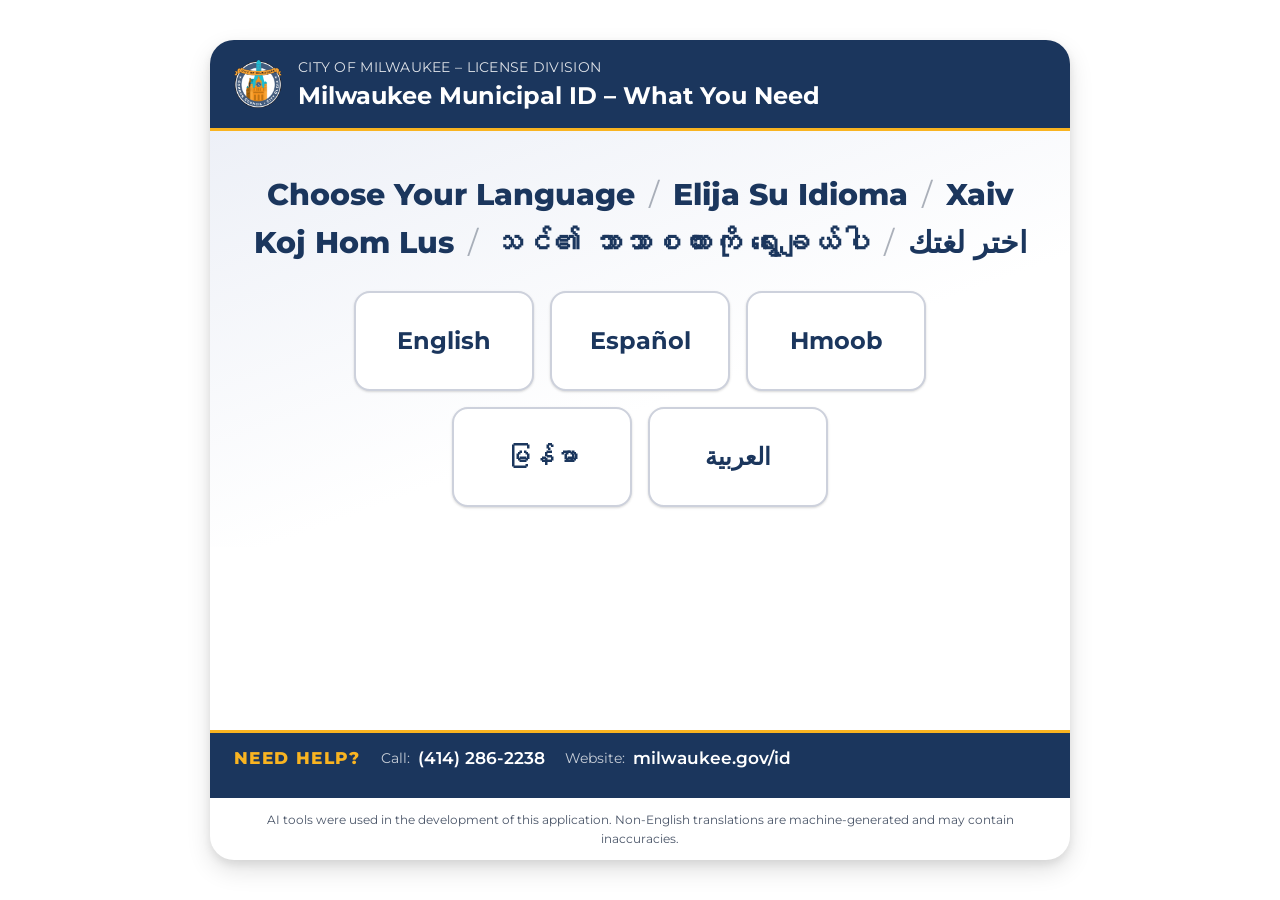
<file: index.html>
<!--
  Milwaukee Municipal ID Walkthrough Wizard – index.html
  -------------------------------------------------------
  Main HTML structure for the step-by-step informational wizard that helps
  City of Milwaukee residents understand what they need to obtain, replace,
  or renew a Municipal Identification (ID) Card.

  Steps:
    New ID / Lost-Stolen-Damaged / Expired (7 or 8 steps):
      language → scenario → eligibility → identity_a → [identity_b] → residency → visit → summary
    Address Change (6 steps):
      language → scenario → confirm_id → residency → visit → summary
    Address Change (no old ID – redirected): same as New ID path above.

  This file collects ZERO user data. There are no form submissions, no cookies,
  no analytics, and no external API calls. All interaction state lives in browser
  memory only and is discarded when the tab is closed.

  Depends on: styles.css (presentation), wizard.js (logic), translations.json (i18n)
  Served via: launch.sh (local dev) or any static web server
-->
<!DOCTYPE html>
<html lang="en">
<head>
  <meta charset="UTF-8">
  <meta name="viewport" content="width=device-width, initial-scale=1.0">
  <title>Milwaukee Municipal ID – What You Need</title>
  <meta name="description" content="Step-by-step guide to obtaining, replacing, or renewing a City of Milwaukee Municipal Identification Card.">
  <link rel="stylesheet" href="styles.css">
</head>
<body>

<div id="wizard-container" class="wizard-container">

  <!-- Shared icon definitions -->
  <svg xmlns="http://www.w3.org/2000/svg" class="sr-only" aria-hidden="true">
    <symbol id="icon-warning" viewBox="0 0 24 24" fill="none">
      <path d="M12 2L1 21h22L12 2z" stroke="#F9B421" stroke-width="2" stroke-linejoin="round" fill="#FEF7E0"/>
      <line x1="12" y1="9" x2="12" y2="15" stroke="#F9B421" stroke-width="2" stroke-linecap="round"/>
      <circle cx="12" cy="18" r="0.5" fill="#F9B421" stroke="#F9B421" stroke-width="1"/>
    </symbol>
    <symbol id="icon-info" viewBox="0 0 24 24" fill="none">
      <circle cx="12" cy="12" r="9" stroke="currentColor" stroke-width="2"/>
      <line x1="12" y1="11" x2="12" y2="17" stroke="currentColor" stroke-width="2" stroke-linecap="round"/>
      <circle cx="12" cy="8" r="0.5" fill="currentColor" stroke="currentColor" stroke-width="1"/>
    </symbol>
  </svg>

  <!-- Skip navigation -->
  <a class="skip-link" href="#main-content">Skip to main content</a>

  <!-- ── Header ── -->
  <header class="wizard-header" role="banner">
    <div class="city-badge">
      <img
        src="CCCC Logo.png"
        alt="City of Milwaukee"
        class="city-logo"
        width="48"
        height="48"
      >
    </div>
    <div class="header-text">
      <p class="header-dept">City of Milwaukee – License Division</p>
      <h1 class="wizard-title" id="wizard-title" data-i18n="wizard_title">Milwaukee Municipal ID – What You Need</h1>
    </div>
  </header>

  <!-- ── Progress Bar (hidden on step 1) ── -->
  <nav class="progress-nav" id="progress-nav" aria-label="Wizard progress" hidden>
    <div class="progress-track">
      <div
        role="progressbar"
        id="progress-bar"
        class="progress-bar"
        aria-valuenow="1"
        aria-valuemin="1"
        aria-valuemax="7"
        aria-label="Wizard progress"
      >
        <div class="progress-fill" id="progress-fill"></div>
      </div>
      <div class="step-dots" id="step-dots"></div>
    </div>
    <ol class="step-labels" id="step-labels"></ol>
    <p class="step-counter" id="step-counter" aria-live="polite" aria-atomic="true"></p>
  </nav>

  <!-- ── Screen-reader live region ── -->
  <div id="sr-announce" role="status" aria-live="polite" aria-atomic="true" class="sr-only"></div>

  <!-- ══════════════════════════════════════
       MAIN CONTENT
  ══════════════════════════════════════ -->
  <main id="main-content" tabindex="-1">

    <!-- ─────────────────────────────────
         STEP 1 · Language Selection
    ───────────────────────────────── -->
    <section id="step-language" class="step step-language" role="region" aria-labelledby="lang-heading">
      <div class="step-inner step-language-inner">
        <h2 id="lang-heading" class="step-heading lang-heading"><span lang="en">Choose Your Language</span><span class="lang-heading-divider" aria-hidden="true"> / </span><span lang="es">Elija Su Idioma</span><span class="lang-heading-divider" aria-hidden="true"> / </span><span lang="hmn">Xaiv Koj Hom Lus</span><span class="lang-heading-divider" aria-hidden="true"> / </span><span lang="my">သင်၏ ဘာသာစကားကို ရွေးချယ်ပါ</span><span class="lang-heading-divider" aria-hidden="true"> / </span><span lang="ar" dir="rtl">اختر لغتك</span></h2>
        <div class="lang-grid">
          <button class="lang-btn" data-lang="en" lang="en" aria-label="English">
            <span class="lang-native">English</span>
          </button>
          <button class="lang-btn" data-lang="es" lang="es" aria-label="Español">
            <span class="lang-native">Español</span>
          </button>
          <button class="lang-btn" data-lang="hmn" lang="hmn" aria-label="Hmoob">
            <span class="lang-native">Hmoob</span>
          </button>
          <button class="lang-btn" data-lang="my" lang="my" aria-label="မြန်မာ (Burmese)">
            <span class="lang-native">မြန်မာ</span>
          </button>
          <button class="lang-btn" data-lang="ar" lang="ar" aria-label="العربية (Arabic)" dir="rtl">
            <span class="lang-native">العربية</span>
          </button>
        </div>
      </div>
    </section>

    <!-- ─────────────────────────────────
         STEP 2 · Scenario Selection
    ───────────────────────────────── -->
    <section id="step-scenario" class="step" role="region" aria-labelledby="sc-heading" hidden>
      <div class="step-inner">
        <h2 id="sc-heading" class="step-heading" data-i18n="sc_heading">What Do You Need?</h2>
        <p class="step-sub" data-i18n="sc_sub"></p>

        <!-- Main scenario choice -->
        <fieldset class="scenario-fieldset">
          <legend class="sr-only" data-i18n="sc_heading">What Do You Need?</legend>

          <div class="scenario-options">
            <label class="scenario-card" id="card-new">
              <input type="radio" name="scenario" value="new" id="radio-new">
              <span class="scenario-icon" aria-hidden="true">
                <svg viewBox="0 0 32 32" width="36" height="36" focusable="false">
                  <rect x="3" y="6" width="26" height="20" rx="3" fill="#1B365D"/>
                  <circle cx="11" cy="16" r="4" fill="#A8C4E0"/>
                  <rect x="18" y="13" width="8" height="2" rx="1" fill="#A8C4E0"/>
                  <rect x="18" y="17" width="6" height="2" rx="1" fill="#A8C4E0"/>
                  <circle cx="28" cy="8" r="5" fill="#F9B421"/>
                  <text x="28" y="11" text-anchor="middle" font-size="8" font-weight="bold" fill="#1B365D">+</text>
                </svg>
              </span>
              <span class="scenario-text">
                <span class="scenario-title" data-i18n="sc_new_title">I need a new Municipal ID</span>
                <span class="scenario-desc" data-i18n="sc_new_desc">This is my first time getting a Milwaukee Municipal ID.</span>
              </span>
              <span class="scenario-check" aria-hidden="true"></span>
            </label>

            <label class="scenario-card" id="card-existing">
              <input type="radio" name="scenario" value="already_have" id="radio-existing">
              <span class="scenario-icon" aria-hidden="true">
                <svg viewBox="0 0 32 32" width="36" height="36" focusable="false">
                  <rect x="3" y="6" width="26" height="20" rx="3" fill="#1B365D"/>
                  <circle cx="11" cy="16" r="4" fill="#A8C4E0"/>
                  <rect x="18" y="13" width="8" height="2" rx="1" fill="#A8C4E0"/>
                  <rect x="18" y="17" width="6" height="2" rx="1" fill="#A8C4E0"/>
                  <path d="M20 24 L24 28 L30 20" stroke="#F9B421" stroke-width="2.5" fill="none" stroke-linecap="round" stroke-linejoin="round"/>
                </svg>
              </span>
              <span class="scenario-text">
                <span class="scenario-title" data-i18n="sc_existing_title">I already have or had a Municipal ID</span>
                <span class="scenario-desc" data-i18n="sc_existing_desc">I need to replace, renew, or update my existing ID.</span>
              </span>
              <span class="scenario-check" aria-hidden="true"></span>
            </label>
          </div>
        </fieldset>

        <!-- Sub-scenario (shown when already_have is chosen) -->
        <div id="sub-scenario-panel" class="sub-scenario-panel" hidden aria-live="polite">
          <fieldset class="sub-fieldset">
            <legend id="sub-scenario-legend" class="sub-legend" data-i18n="sc_sub_heading">What happened to your ID?</legend>
            <div class="sub-options">
              <label class="sub-card">
                <input type="radio" name="sub_scenario" value="address_change" id="sub-address">
                <span class="sub-icon" aria-hidden="true"><svg viewBox="0 0 24 24" width="24" height="24" fill="none" aria-hidden="true"><path d="M3 10.5L12 3l9 7.5" stroke="currentColor" stroke-width="2" stroke-linecap="round" stroke-linejoin="round"/><path d="M5 9.5V19a1 1 0 001 1h12a1 1 0 001-1V9.5" stroke="currentColor" stroke-width="2" stroke-linecap="round" stroke-linejoin="round"/><path d="M9 20v-6h6v6" stroke="currentColor" stroke-width="2" stroke-linecap="round" stroke-linejoin="round"/></svg></span>
                <span class="sub-title" data-i18n="sc_address">My address changed</span>
                <span class="sub-check" aria-hidden="true"></span>
              </label>
              <label class="sub-card">
                <input type="radio" name="sub_scenario" value="lost_stolen_damaged" id="sub-lost-damaged">
                <span class="sub-icon" aria-hidden="true"><svg viewBox="0 0 24 24" width="24" height="24" fill="none" aria-hidden="true"><circle cx="11" cy="11" r="7" stroke="currentColor" stroke-width="2"/><path d="M16 16l5 5" stroke="currentColor" stroke-width="2" stroke-linecap="round"/></svg></span>
                <span class="sub-title" data-i18n="sc_lost_damaged">My ID was lost, stolen, or damaged</span>
                <span class="sub-check" aria-hidden="true"></span>
              </label>
              <label class="sub-card">
                <input type="radio" name="sub_scenario" value="expired" id="sub-expired">
                <span class="sub-icon" aria-hidden="true"><svg viewBox="0 0 24 24" width="24" height="24" fill="none" aria-hidden="true"><rect x="3" y="4" width="18" height="18" rx="2" stroke="currentColor" stroke-width="2"/><line x1="3" y1="10" x2="21" y2="10" stroke="currentColor" stroke-width="2"/><line x1="8" y1="2" x2="8" y2="6" stroke="currentColor" stroke-width="2" stroke-linecap="round"/><line x1="16" y1="2" x2="16" y2="6" stroke="currentColor" stroke-width="2" stroke-linecap="round"/></svg></span>
                <span class="sub-title" data-i18n="sc_expired">My ID is expired</span>
                <span class="sub-check" aria-hidden="true"></span>
              </label>
            </div>
          </fieldset>
        </div>

        <div id="sc-error" class="validation-error" role="alert" hidden data-i18n="sc_error"></div>

        <div class="nav-buttons">
          <button class="btn btn-back" id="sc-back" data-i18n="btn_back">Back</button>
          <button class="btn btn-next" id="sc-next" data-i18n="btn_next">Next</button>
        </div>
      </div>
    </section>

    <!-- ─────────────────────────────────
         STEP 3 · Eligibility
    ───────────────────────────────── -->
    <section id="step-eligibility" class="step" role="region" aria-labelledby="el-heading" hidden>
      <div class="step-inner">
        <h2 id="el-heading" class="step-heading" data-i18n="el_heading">Let's Check Your Eligibility</h2>
        <p class="step-sub" data-i18n="el_sub"></p>

        <div class="eligibility-questions">

          <!-- Q1: Residency (always visible) -->
          <fieldset class="elig-fieldset">
            <legend class="elig-question" data-i18n="el_res_q">Have you lived in the City of Milwaukee for at least 15 days?</legend>
            <div class="radio-group">
              <label class="radio-label">
                <input type="radio" name="elig_res" value="yes" id="elig-res-yes">
                <span class="radio-custom" aria-hidden="true"></span>
                <span data-i18n="el_yes">Yes</span>
              </label>
              <label class="radio-label">
                <input type="radio" name="elig_res" value="no" id="elig-res-no">
                <span class="radio-custom" aria-hidden="true"></span>
                <span data-i18n="el_no">No</span>
              </label>
            </div>
          </fieldset>

          <!-- Q2: Age 18+ (always visible) -->
          <fieldset class="elig-fieldset">
            <legend class="elig-question" data-i18n="el_over18_q">Are you 18 years of age or older?</legend>
            <div class="radio-group">
              <label class="radio-label">
                <input type="radio" name="elig_over18" value="yes" id="elig-over18-yes">
                <span class="radio-custom" aria-hidden="true"></span>
                <span data-i18n="el_yes">Yes</span>
              </label>
              <label class="radio-label">
                <input type="radio" name="elig_over18" value="no" id="elig-over18-no">
                <span class="radio-custom" aria-hidden="true"></span>
                <span data-i18n="el_no">No</span>
              </label>
            </div>
          </fieldset>

          <!-- Q3: Age 14+ (revealed only when Q2 = No) -->
          <div id="over14-question-wrap" hidden>
            <fieldset class="elig-fieldset elig-cascade">
              <legend class="elig-question" data-i18n="el_over14_q">Are you at least 14 years of age?</legend>
              <div class="radio-group">
                <label class="radio-label">
                  <input type="radio" name="elig_over14" value="yes" id="elig-over14-yes">
                  <span class="radio-custom" aria-hidden="true"></span>
                  <span data-i18n="el_yes">Yes</span>
                </label>
                <label class="radio-label">
                  <input type="radio" name="elig_over14" value="no" id="elig-over14-no">
                  <span class="radio-custom" aria-hidden="true"></span>
                  <span data-i18n="el_no">No</span>
                </label>
              </div>
            </fieldset>
          </div>

        </div>

        <!-- Under-18 notice (shown when under18 = yes) -->
        <div id="under18-notice" class="notice notice-warning" role="note" hidden>
          <span class="notice-icon" aria-hidden="true"><svg width="20" height="20" aria-hidden="true"><use href="#icon-warning"/></svg></span>
          <span data-i18n="el_under18"></span>
        </div>

        <!-- Not-eligible message -->
        <div id="not-eligible-panel" class="not-eligible-panel" role="alert" hidden>
          <div class="not-elig-icon" aria-hidden="true"><svg width="28" height="28" aria-hidden="true"><use href="#icon-info"/></svg></div>
          <h3 class="not-elig-heading" data-i18n="el_not_elig_heading">You may not currently qualify</h3>
          <p id="not-elig-reason" class="not-elig-reason"></p>
          <p class="not-elig-call">
            <a href="tel:4142862238" data-i18n="el_call_guidance">Please call the License Division at (414) 286-2238 for guidance.</a>
          </p>
        </div>

        <div id="el-error" class="validation-error" role="alert" hidden data-i18n="el_answer_both"></div>

        <div class="nav-buttons">
          <button class="btn btn-back" id="el-back" data-i18n="btn_back">Back</button>
          <button class="btn btn-next" id="el-next" data-i18n="btn_next">Next</button>
        </div>
      </div>
    </section>

    <!-- ─────────────────────────────────
         STEP · Confirm Old ID (address change path)
    ───────────────────────────────── -->
    <section id="step-confirm_id" class="step" role="region" aria-labelledby="ci-heading" hidden>
      <div class="step-inner">
        <h2 id="ci-heading" class="step-heading" data-i18n="confirm_id_heading">Do You Have Your Current ID?</h2>

        <fieldset class="elig-fieldset">
          <legend class="elig-question" data-i18n="confirm_id_q">Do you currently have your Municipal ID with you?</legend>
          <div class="radio-group">
            <label class="radio-label">
              <input type="radio" name="confirm_id" value="yes" id="confirm-id-yes">
              <span class="radio-custom" aria-hidden="true"></span>
              <span data-i18n="el_yes">Yes</span>
            </label>
            <label class="radio-label">
              <input type="radio" name="confirm_id" value="no" id="confirm-id-no">
              <span class="radio-custom" aria-hidden="true"></span>
              <span data-i18n="el_no">No</span>
            </label>
          </div>
        </fieldset>

        <div id="ci-error" class="validation-error" role="alert" hidden data-i18n="sc_error"></div>

        <div class="nav-buttons">
          <button class="btn btn-back" id="ci-back" data-i18n="btn_back">Back</button>
          <button class="btn btn-next" id="ci-next" data-i18n="btn_next">Next</button>
        </div>
      </div>
    </section>

    <!-- ─────────────────────────────────
         STEP · Identity Documents – Stage 1 (Option A)
    ───────────────────────────────── -->
    <section id="step-identity_a" class="step" role="region" aria-labelledby="ida-heading" hidden>
      <div class="step-inner">
        <h2 id="ida-heading" class="step-heading" data-i18n="id_heading">Identity Documents</h2>

        <!-- ONE doc reminder -->
        <div class="notice notice-info id-reminder" role="note">
          <span class="notice-icon" aria-hidden="true"><svg width="20" height="20" aria-hidden="true"><use href="#icon-info"/></svg></span>
          <strong data-i18n="id_one_doc_reminder">You only need to bring ONE document from this list.</strong>
        </div>

        <!-- 5-year expiration notice (prominent) -->
        <div class="notice notice-warning" role="note">
          <span class="notice-icon" aria-hidden="true"><svg width="20" height="20" aria-hidden="true"><use href="#icon-warning"/></svg></span>
          <span data-i18n="id_expired_note"></span>
        </div>

        <p class="doc-instruction" data-i18n="id_instruction">Select the document you plan to bring:</p>

        <!-- Option A documents (populated by JS) -->
        <div id="identity-a-docs-container" class="docs-container"></div>

        <!-- Live success feedback -->
        <div id="ida-feedback" class="doc-feedback" role="status" hidden></div>

        <!-- Call help note -->
        <p class="call-help" data-i18n="id_call_help"></p>

        <div class="nav-buttons">
          <button class="btn btn-back" id="ida-back" data-i18n="btn_back">Back</button>
          <button class="btn btn-next" id="ida-next" data-i18n="btn_next">Next</button>
        </div>
      </div>
    </section>

    <!-- ─────────────────────────────────
         STEP · Identity Documents – Stage 2 (Option B)
    ───────────────────────────────── -->
    <section id="step-identity_b" class="step" role="region" aria-labelledby="idb-heading" hidden>
      <div class="step-inner">
        <h2 id="idb-heading" class="step-heading" data-i18n="id_heading_b">Identity Documents - Option B</h2>

        <!-- TWO docs reminder -->
        <div class="notice notice-info id-reminder" role="note">
          <span class="notice-icon" aria-hidden="true"><svg width="20" height="20" aria-hidden="true"><use href="#icon-info"/></svg></span>
          <strong data-i18n="id_two_doc_reminder">You need TWO documents: at least one with your photo and at least one with your date of birth.</strong>
        </div>

        <!-- 5-year expiration notice (prominent) -->
        <div class="notice notice-warning" role="note">
          <span class="notice-icon" aria-hidden="true"><svg width="20" height="20" aria-hidden="true"><use href="#icon-warning"/></svg></span>
          <span data-i18n="id_expired_note"></span>
        </div>

        <p class="doc-instruction" data-i18n="id_instruction">Select the document you plan to bring:</p>

        <!-- Option B documents (populated by JS) -->
        <div id="identity-b-docs-container" class="docs-container"></div>

        <!-- No-identity-b-docs panel (shown live when _none radio selected) -->
        <div id="idb-none-panel" class="not-eligible-panel" role="alert" hidden>
          <div class="not-elig-icon" aria-hidden="true">
            <svg width="40" height="40" viewBox="0 0 24 24" fill="none" aria-hidden="true">
              <path d="M12 9v4M12 17h.01M10.29 3.86L1.82 18a2 2 0 0 0 1.71 3h16.94a2 2 0 0 0 1.71-3L13.71 3.86a2 2 0 0 0-3.42 0z"
                stroke="currentColor" stroke-width="2" stroke-linecap="round" stroke-linejoin="round"/>
            </svg>
          </div>
          <p class="not-elig-heading" data-i18n="idb_none_heading"></p>
          <p class="not-elig-call" data-i18n="idb_none_call"></p>
        </div>

        <!-- Live validation feedback -->
        <div id="idb-feedback" class="doc-feedback" role="status" hidden></div>

        <!-- Call help note -->
        <p id="idb-call-help-p" class="call-help" data-i18n="id_call_help"></p>

        <div class="nav-buttons">
          <button class="btn btn-back" id="idb-back" data-i18n="btn_back">Back</button>
          <button class="btn btn-next" id="idb-next" data-i18n="btn_next">Next</button>
        </div>
      </div>
    </section>

    <!-- ─────────────────────────────────
         STEP · Residency Documents
    ───────────────────────────────── -->
    <section id="step-residency" class="step" role="region" aria-labelledby="res-heading" hidden>
      <div class="step-inner">
        <h2 id="res-heading" class="step-heading" data-i18n="res_heading">Proof of Residency</h2>
        <p class="step-sub" data-i18n="res_sub"></p>

        <!-- ONE doc reminder -->
        <div class="notice notice-info id-reminder" role="note">
          <span class="notice-icon" aria-hidden="true"><svg width="20" height="20" aria-hidden="true"><use href="#icon-info"/></svg></span>
          <strong data-i18n="res_one_doc_reminder">You only need to bring ONE document from this list.</strong>
        </div>

        <!-- 60-day reminder (prominent) -->
        <div class="notice notice-warning" role="note">
          <span class="notice-icon" aria-hidden="true"><svg viewBox="0 0 24 24" width="20" height="20" fill="none" aria-hidden="true"><rect x="3" y="4" width="18" height="18" rx="2" stroke="currentColor" stroke-width="2"/><line x1="3" y1="10" x2="21" y2="10" stroke="currentColor" stroke-width="2"/><line x1="8" y1="2" x2="8" y2="6" stroke="currentColor" stroke-width="2" stroke-linecap="round"/><line x1="16" y1="2" x2="16" y2="6" stroke="currentColor" stroke-width="2" stroke-linecap="round"/></svg></span>
          <span data-i18n="res_60day"></span>
        </div>

        <p class="doc-instruction" data-i18n="res_instruction">Select the document you plan to bring:</p>

        <!-- Residency document checkboxes (populated by JS) -->
        <div id="residency-docs-container" class="docs-container"></div>

        <!-- No-residency-docs panel (shown live when _none radio selected) -->
        <div id="res-none-panel" class="not-eligible-panel" role="alert" hidden>
          <div class="not-elig-icon" aria-hidden="true">
            <svg width="40" height="40" viewBox="0 0 24 24" fill="none" aria-hidden="true">
              <path d="M12 9v4M12 17h.01M10.29 3.86L1.82 18a2 2 0 0 0 1.71 3h16.94a2 2 0 0 0 1.71-3L13.71 3.86a2 2 0 0 0-3.42 0z"
                stroke="currentColor" stroke-width="2" stroke-linecap="round" stroke-linejoin="round"/>
            </svg>
          </div>
          <p class="not-elig-heading" data-i18n="res_none_heading"></p>
          <p class="not-elig-call" data-i18n="res_none_call"></p>
        </div>

        <!-- Validation feedback -->
        <div id="res-feedback" class="doc-feedback" role="status" hidden></div>

        <!-- Call help note -->
        <p id="res-call-help-p" class="call-help" data-i18n="res_call_help"></p>

        <div class="nav-buttons">
          <button class="btn btn-back" id="res-back" data-i18n="btn_back">Back</button>
          <button class="btn btn-next" id="res-next" data-i18n="btn_next">Next</button>
        </div>
      </div>
    </section>

    <!-- ─────────────────────────────────
         STEP · Your Visit
    ───────────────────────────────── -->
    <section id="step-visit" class="step" role="region" aria-labelledby="vi-heading" hidden>
      <div class="step-inner">
        <h2 id="vi-heading" class="step-heading" data-i18n="vi_heading">Your Visit</h2>
        <p class="step-sub" data-i18n="vi_sub"></p>

        <div class="visit-grid">

          <!-- Location -->
          <div class="visit-card">
            <div class="visit-card-icon" aria-hidden="true"><svg viewBox="0 0 24 24" width="28" height="28" fill="none" aria-hidden="true"><path d="M12 2C8.13 2 5 5.13 5 9c0 5.25 7 13 7 13s7-7.75 7-13c0-3.87-3.13-7-7-7z" stroke="currentColor" stroke-width="2"/><circle cx="12" cy="9" r="2.5" stroke="currentColor" stroke-width="2"/></svg></div>
            <h3 class="visit-card-heading" data-i18n="vi_location_h">Location</h3>
            <p class="visit-card-body">
              <strong data-i18n="vi_location_name">City Hall – License Division, Room 105</strong><br>
              <span data-i18n="vi_location_addr">200 East Wells Street, Milwaukee, WI 53202</span>
            </p>
            <a
              href="https://maps.google.com/?q=200+East+Wells+Street+Milwaukee+WI+53202"
              class="visit-link"
              target="_blank"
              rel="noopener noreferrer"
              id="directions-link"
              data-i18n-aria-label="vi_get_directions"
              aria-label="Get directions to Milwaukee City Hall (opens in new tab)"
            ><span data-i18n="vi_get_directions">Get directions</span> ↗</a>
          </div>

          <!-- Hours -->
          <div class="visit-card">
            <div class="visit-card-icon" aria-hidden="true"><svg viewBox="0 0 24 24" width="28" height="28" fill="none" aria-hidden="true"><circle cx="12" cy="12" r="9" stroke="currentColor" stroke-width="2"/><polyline points="12 7 12 12 15 14" stroke="currentColor" stroke-width="2" stroke-linecap="round" stroke-linejoin="round"/></svg></div>
            <h3 class="visit-card-heading" data-i18n="vi_hours_h">Hours</h3>
            <p class="visit-card-body" data-i18n="vi_hours">Monday through Friday, 8:15 AM – 4:30 PM</p>
          </div>

          <!-- Fee -->
          <div class="visit-card">
            <div class="visit-card-icon" aria-hidden="true"><svg viewBox="0 0 24 24" width="28" height="28" fill="none" aria-hidden="true"><rect x="2" y="5" width="20" height="14" rx="2" stroke="currentColor" stroke-width="2"/><line x1="2" y1="10" x2="22" y2="10" stroke="currentColor" stroke-width="2"/><line x1="6" y1="14" x2="10" y2="14" stroke="currentColor" stroke-width="2" stroke-linecap="round"/></svg></div>
            <h3 class="visit-card-heading" data-i18n="vi_fee_h">Fee</h3>
            <p class="visit-card-body visit-fee" id="vi-fee-display" data-i18n="vi_fee">$10 (nonrefundable)</p>
            <p class="visit-card-label" data-i18n="vi_payment_h">Accepted Payment</p>
            <p class="visit-card-body" data-i18n="vi_payment">Cash, check (payable to City of Milwaukee), or credit/debit card</p>
          </div>

          <!-- What will happen -->
          <div class="visit-card visit-card-full">
            <div class="visit-card-icon" aria-hidden="true"><svg viewBox="0 0 24 24" width="28" height="28" fill="none" aria-hidden="true"><path d="M8 3h8a1 1 0 011 1v1H7V4a1 1 0 011-1z" stroke="currentColor" stroke-width="2"/><rect x="5" y="5" width="14" height="17" rx="1.5" stroke="currentColor" stroke-width="2"/><line x1="9" y1="10" x2="15" y2="10" stroke="currentColor" stroke-width="2" stroke-linecap="round"/><line x1="9" y1="14" x2="15" y2="14" stroke="currentColor" stroke-width="2" stroke-linecap="round"/><line x1="9" y1="18" x2="12" y2="18" stroke="currentColor" stroke-width="2" stroke-linecap="round"/></svg></div>
            <h3 class="visit-card-heading" data-i18n="vi_what_h">What Will Happen During Your Visit</h3>
            <ul class="visit-list">
              <li data-i18n="vi_what_1">Staff will review your original documents and return them to you</li>
              <li data-i18n="vi_what_2">Your signature will be notarized on the application</li>
              <li data-i18n="vi_what_3">Your photograph will be taken</li>
              <li data-i18n="vi_what_4">Translated applications and some bilingual staff are available to assist</li>
            </ul>
          </div>

        </div><!-- /visit-grid -->

        <!-- Originals reminder -->
        <div class="notice notice-important" role="note">
          <span class="notice-icon" aria-hidden="true"><svg width="20" height="20" aria-hidden="true"><use href="#icon-warning"/></svg></span>
          <strong data-i18n="vi_originals">You must bring original documents. Copies will not be accepted.</strong>
        </div>

        <!-- Under-18 guardian reminder (shown dynamically) -->
        <div id="vi-guardian-notice" class="notice notice-warning" role="note" hidden>
          <span class="notice-icon" aria-hidden="true"><svg width="20" height="20" aria-hidden="true"><use href="#icon-warning"/></svg></span>
          <strong data-i18n="vi_guardian"></strong>
        </div>

        <!-- Download application -->
        <div class="download-section">
          <a
            href="https://city.milwaukee.gov/ImageLibrary/Groups/ccLicenses/Applications/Muni_ID_Application_English.pdf"
            class="btn btn-download"
            data-pdf-link
            target="_blank"
            rel="noopener noreferrer"
            aria-label="Download the Municipal ID application form PDF (opens in new tab)"
          >
            <span aria-hidden="true"><svg viewBox="0 0 24 24" width="16" height="16" fill="none" aria-hidden="true"><path d="M12 3v12M6 11l6 6 6-6" stroke="currentColor" stroke-width="2" stroke-linecap="round" stroke-linejoin="round"/><line x1="3" y1="21" x2="21" y2="21" stroke="currentColor" stroke-width="2" stroke-linecap="round"/></svg></span><span data-i18n="vi_download_btn">Download Application Form (PDF)</span>
          </a>
          <p id="pdf-english-notice-visit" class="pdf-notice" data-i18n="vi_pdf_english_notice" hidden></p>
        </div>

        <!-- Public Records expandable -->
        <div class="public-records">
          <h3 class="records-heading" data-i18n="vi_records_h">Public Records</h3>
          <p class="records-short">
            <span data-i18n="vi_records_short"></span>
            <button
              class="records-toggle"
              id="records-toggle"
              aria-expanded="false"
              aria-controls="records-detail"
              type="button"
            ><span data-i18n="vi_learn_more">Learn more</span></button>
          </p>
          <div id="records-detail" class="records-detail" hidden>
            <p data-i18n="vi_records_detail"></p>
          </div>
        </div>

        <div class="nav-buttons">
          <button class="btn btn-back" id="vi-back" data-i18n="btn_back">Back</button>
          <button class="btn btn-next" id="vi-next" data-i18n="btn_next">Next</button>
        </div>
      </div>
    </section>

    <!-- ─────────────────────────────────
         STEP · Summary / Checklist
    ───────────────────────────────── -->
    <section id="step-summary" class="step" role="region" aria-labelledby="su-heading" hidden>
      <div class="step-inner">

        <!-- Print/screen header -->
        <div class="summary-header">
          <div class="summary-title-block">
            <h2 id="su-heading" class="step-heading" data-i18n="su_heading">Your Personalized Checklist</h2>
            <p class="step-sub" data-i18n="su_sub"></p>
          </div>
          <p class="pdf-save-hint" data-i18n="su_pdf_save_hint" aria-hidden="true">To save as PDF: select "Save as PDF" or "Microsoft Print to PDF" as your printer destination.</p>
          <div class="summary-print-header print-only">
            <p class="print-org">City of Milwaukee – License Division</p>
            <p class="print-title">Municipal ID Application Checklist</p>
            <p class="print-addr">200 East Wells Street, Room 105, Milwaukee, WI 53202</p>
            <p class="print-phone">(414) 286-2238 · milwaukee.gov/id</p>
          </div>
          <div class="summary-actions no-print">
            <button class="btn btn-action" id="btn-print" data-i18n="btn_print">Print Checklist</button>
            <button class="btn btn-action" id="btn-save" data-i18n="btn_save_pdf">Save as PDF</button>
          </div>
        </div>

        <!-- Summary content (populated by JS) -->
        <div id="summary-content" class="summary-content"></div>

        <!-- After You Apply -->
        <div class="summary-section after-apply">
          <h3 class="summary-section-heading" data-i18n="su_after_h">After You Apply</h3>
          <ul class="summary-list checklist-list">
            <li data-i18n="su_after_mail">Your ID will generally be mailed within 2 weeks if you meet the requirements</li>
            <li data-i18n="su_after_vote">The Municipal ID cannot be used to vote in Wisconsin</li>
            <li data-i18n="su_after_expiry">The ID expires after 5 years</li>
            <li data-i18n="su_after_notify">Notify the License Division within 10 days if your address changes or your ID is lost or stolen</li>
            <li data-i18n="su_after_move">If you move outside the City of Milwaukee, the ID will no longer be valid</li>
          </ul>
        </div>

        <!-- Visit info reprise -->
        <div class="summary-section summary-visit-reprise">
          <h3 class="summary-section-heading" data-i18n="su_visit_h">Visit Information</h3>
          <ul class="summary-list">
            <li><strong data-i18n="vi_location_name">City Hall – License Division, Room 105</strong></li>
            <li data-i18n="vi_location_addr">200 East Wells Street, Milwaukee, WI 53202</li>
            <li data-i18n="vi_hours">Monday through Friday, 8:15 AM – 4:30 PM</li>
            <li id="summary-fee-display" data-i18n="vi_fee">$10 (nonrefundable)</li>
          </ul>
        </div>

        <!-- Download app -->
        <div class="download-section">
          <a
            href="https://city.milwaukee.gov/ImageLibrary/Groups/ccLicenses/Applications/Muni_ID_Application_English.pdf"
            class="btn btn-download"
            data-pdf-link
            target="_blank"
            rel="noopener noreferrer"
            aria-label="Download the Municipal ID application form PDF (opens in new tab)"
          >
            <span aria-hidden="true"><svg viewBox="0 0 24 24" width="16" height="16" fill="none" aria-hidden="true"><path d="M12 3v12M6 11l6 6 6-6" stroke="currentColor" stroke-width="2" stroke-linecap="round" stroke-linejoin="round"/><line x1="3" y1="21" x2="21" y2="21" stroke="currentColor" stroke-width="2" stroke-linecap="round"/></svg></span><span data-i18n="su_download_app">Download Application Form</span>
          </a>
          <p id="pdf-english-notice-summary" class="pdf-notice" data-i18n="vi_pdf_english_notice" hidden></p>
        </div>

        <div class="nav-buttons no-print">
          <button class="btn btn-back" id="su-back" data-i18n="btn_back">Back</button>
          <button class="btn btn-ghost" id="su-start-over" data-i18n="btn_start_over">Start Over</button>
        </div>

      </div>
    </section>

  </main><!-- /main-content -->

  <!-- ── Persistent Help Footer ── -->
  <footer class="help-footer" role="contentinfo">
    <div class="help-footer-inner">
      <span class="help-label" data-i18n="need_help">Need Help?</span>
      <a href="tel:4142862238" class="help-phone">
        <span class="help-call-label" data-i18n="help_call">Call:</span>
        <span data-i18n="help_phone">(414) 286-2238</span>
      </a>
      <a
        href="https://city.milwaukee.gov/cityclerk/license/Municipal-Identification"
        class="help-web"
        target="_blank"
        rel="noopener noreferrer"
        aria-label="Milwaukee License Division website (opens in new tab)"
      >
        <span class="help-web-label" data-i18n="help_website">Website:</span>
        <span data-i18n="help_web_display">milwaukee.gov/id</span>
      </a>
    </div>
  </footer>

  <!-- ADA accommodation statement — print only -->
  <div class="ada-statement print-only" aria-hidden="true">
    <p data-i18n="ada_statement">This material is available in alternative formats for individuals with disabilities upon request. Please contact 414-286-3475, adacoordinator@milwaukee.gov or TTY: 711.</p>
  </div>

  <!-- AI disclosure notice -->
  <div class="ai-notice">
    <p data-i18n="ai_notice">AI tools were used in the development of this application. Non-English translations are machine-generated and may contain inaccuracies.</p>
  </div>

</div><!-- /wizard-container -->

<script src="wizard.js"></script>
</body>
</html>
</file>
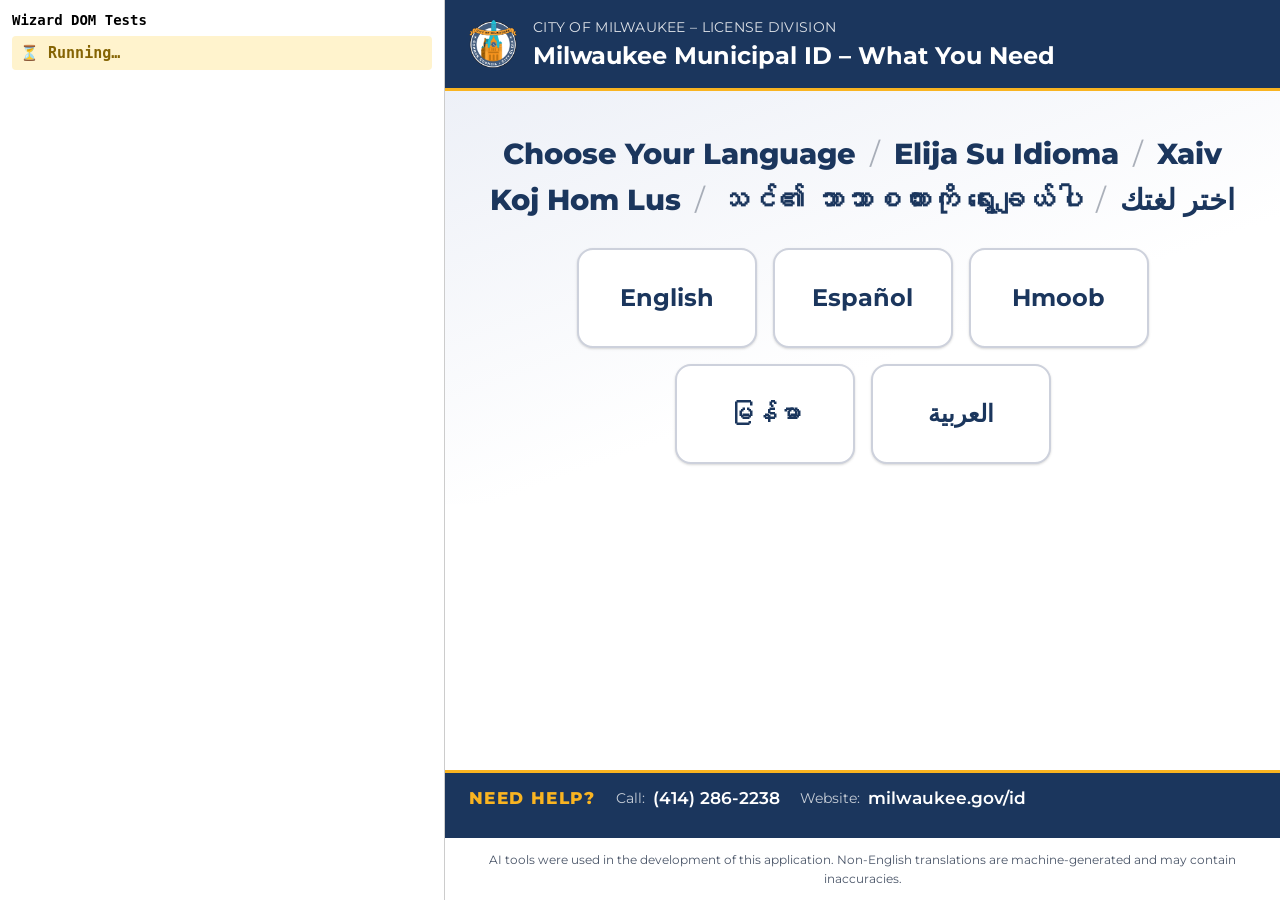
<file: dom-tests.html>
<!DOCTYPE html>
<!--
  Milwaukee Municipal ID Wizard – dom-tests.html
  -----------------------------------------------
  Browser-based DOM simulation tests. Loads index.html in an iframe and
  runs automated click-through tests for all wizard paths.

  MUST be served via local HTTP server (launch.sh or python -m http.server),
  NOT opened as file:// — the wizard requires fetch() for translations.json.
-->
<html lang="en">
<head>
  <meta charset="UTF-8">
  <title>Wizard DOM Tests</title>
  <style>
    body { font-family: monospace; font-size: 13px; margin: 0; background: #f5f5f5; }
    #layout { display: flex; height: 100vh; }
    #panel { width: 420px; flex-shrink: 0; overflow-y: auto; padding: 12px; background: #fff; border-right: 1px solid #ccc; }
    #wizard-frame { flex: 1; border: none; background: #fff; }
    h2 { margin: 0 0 8px; font-size: 14px; }
    #summary { font-size: 15px; font-weight: bold; margin-bottom: 10px; padding: 8px; border-radius: 4px; }
    #summary.pass { background: #d4edda; color: #155724; }
    #summary.fail { background: #f8d7da; color: #721c24; }
    #summary.running { background: #fff3cd; color: #856404; }
    .section { margin: 8px 0 4px; color: #555; font-weight: bold; border-top: 1px solid #eee; padding-top: 6px; }
    .pass-line { color: #1a7a40; }
    .fail-line { color: #c0392b; font-weight: bold; }
    .warn-line { color: #856404; }
    #log { line-height: 1.7; }
  </style>
</head>
<body>
<div id="layout">
  <div id="panel">
    <h2>Wizard DOM Tests</h2>
    <div id="summary" class="running">⏳ Running…</div>
    <div id="log"></div>
  </div>
  <iframe id="wizard-frame" src="index.html" title="Wizard under test"></iframe>
</div>

<script>
'use strict';

/* ── State ── */
const results = [];
let passed = 0, failed = 0;
let frame, doc, frameWin;

/* ── Logging ── */
const log = document.getElementById('log');

function section(name) {
  const d = document.createElement('div');
  d.className = 'section';
  d.textContent = name;
  log.appendChild(d);
}

function logLine(pass, name) {
  const d = document.createElement('div');
  d.className = pass ? 'pass-line' : 'fail-line';
  d.textContent = (pass ? '✓ ' : '✗ ') + name;
  log.appendChild(d);
  d.scrollIntoView({ block: 'nearest' });
}

function warn(msg) {
  const d = document.createElement('div');
  d.className = 'warn-line';
  d.textContent = '⚠ ' + msg;
  log.appendChild(d);
}

function assert(condition, name) {
  const p = !!condition;
  results.push({ pass: p, name });
  if (p) passed++; else failed++;
  logLine(p, name);
  if (!p) console.error('FAIL:', name);
}

async function wait(ms) {
  return new Promise(r => setTimeout(r, ms));
}

/* ── Iframe management ── */
async function resetWizard() {
  return new Promise(resolve => {
    function onLoad() {
      frame.removeEventListener('load', onLoad);
      doc = frame.contentDocument;
      frameWin = frame.contentWindow;
      /* Wait for wizard init (DOMContentLoaded + translations fetch) */
      setTimeout(resolve, 950);
    }
    frame.addEventListener('load', onLoad);
    frameWin.location.reload();
  });
}

/* ── DOM helpers ── */
function click(sel)   { doc.querySelector(sel)?.click(); }
function check(sel)   { const el = doc.querySelector(sel); if (el && !el.checked) el.click(); }
function uncheck(sel) { const el = doc.querySelector(sel); if (el && el.checked)  el.click(); }

function selectRadio(name, value) {
  const r = doc.querySelector(`input[name="${name}"][value="${value}"]`);
  if (!r) { console.warn('selectRadio: not found', name, value); return; }
  r.checked = true;
  r.dispatchEvent(new Event('change', { bubbles: true }));
}

function currentStep() {
  for (const s of doc.querySelectorAll('.step')) {
    if (!s.hidden && s.id && s.id.startsWith('step-')) return s.id.replace('step-', '');
  }
  return null;
}

function dotCount()         { return doc.querySelectorAll('.step-dot').length; }
function clickableDotCount(){ return doc.querySelectorAll('.step-dot-clickable').length; }
function isVisible(sel)     { const el = doc.querySelector(sel); return el && !el.hidden; }
function hasClass(sel, cls) { const el = doc.querySelector(sel); return el && el.classList.contains(cls); }
function cs(sel)            { return frameWin.getComputedStyle(doc.querySelector(sel)); }

function summaryText() {
  return doc.querySelector('.summary-situation-value')?.textContent?.trim() || '';
}

/* ── Common sub-sequences ── */
async function clickEnglish() { click('.lang-btn[data-lang="en"]'); await wait(100); }

async function passEligibilityAdult() {
  selectRadio('elig_res',    'yes');
  selectRadio('elig_over18', 'yes');
  await wait(50);
  click('#el-next');
  await wait(100);
}

async function passEligibilityMinor() {
  selectRadio('elig_res',    'yes');
  selectRadio('elig_over18', 'no');
  await wait(150); /* wait for over14 wrap reveal */
  selectRadio('elig_over14', 'yes');
  await wait(50);
  click('#el-next');
  await wait(100);
}

async function checkOptionADoc() {
  selectRadio('identity_a_doc', 'doc_passport');
  await wait(80);
}

async function checkOptionBDocs() {
  selectRadio('identity_b_photo', 'doc_student_id');
  selectRadio('identity_b_dob', 'doc_birth_cert');
  await wait(80);
}

async function checkResidencyDoc() {
  selectRadio('residency_doc', 'rdoc_utility');
  await wait(80);
}

/* ══════════════════════════════════════════════
   PATH 1 · New ID, Option A (7 steps) + CSS tests
══════════════════════════════════════════════ */
async function testPath1() {
  section('Path 1: New ID – Option A (7 steps) + CSS tests');
  await resetWizard();

  await clickEnglish();
  assert(currentStep() === 'scenario', 'P1: after English → scenario');

  selectRadio('scenario', 'new');
  await wait(50);
  click('#sc-next');
  await wait(100);
  assert(currentStep() === 'eligibility', 'P1: after new + Next → eligibility');

  await passEligibilityAdult();
  assert(currentStep() === 'identity_a', 'P1: after eligibility → identity_a');

  /* CSS tests C1/C4/C5/C6 (while on identity_a) */
  section('CSS Tests (C1/C4/C5/C6 – radio-item-none)');
  const noneItem = doc.querySelector('.radio-item-none');
  assert(noneItem !== null, 'C4: .radio-item-none exists in DOM');
  if (noneItem) {
    const noneStyle = cs('.radio-item-none');
    const borderT = parseFloat(noneStyle.borderTopWidth);
    assert(borderT >= 2, 'C6: .radio-item-none has visible top border separator');
  }
  section('CSS Tests C2/C3 (checked after clickable dots appear)');

  /* Continue Path 1 */
  section('Path 1 (continued)');
  assert(!isVisible('#ida-feedback'), 'P1: ida-feedback hidden before check');

  await checkOptionADoc();
  assert(isVisible('#ida-feedback'), 'P1: ida-feedback visible after check');
  assert(hasClass('#ida-feedback', 'feedback-success'), 'P1: ida-feedback is feedback-success');

  click('#ida-next');
  await wait(100);
  assert(currentStep() === 'residency', 'P1: Option A → skips identity_b → residency');
  assert(!isVisible('#step-identity_b'), 'P1: identity_b is hidden');

  /* CSS tests C2/C3 (now at residency, clickable dots exist for done steps) */
  const clickDot = doc.querySelector('.step-dot-clickable');
  const clickLabel = doc.querySelector('.step-label-clickable');
  if (clickDot) {
    const dotStyle = frameWin.getComputedStyle(clickDot);
    assert(dotStyle.cursor === 'pointer', 'C2: .step-dot-clickable cursor:pointer');
  } else {
    warn('C2: no .step-dot-clickable found (dots may be hidden on mobile)');
  }
  if (clickLabel) {
    const labelStyle = frameWin.getComputedStyle(clickLabel);
    assert(labelStyle.cursor === 'pointer', 'C3: .step-label-clickable cursor:pointer');
  } else {
    warn('C3: no .step-label-clickable found (labels may be hidden on mobile)');
  }

  section('Path 1 (residency → summary)');
  assert(!isVisible('#res-feedback'), 'P1: res-feedback hidden before check');

  await checkResidencyDoc();
  assert(isVisible('#res-feedback'), 'P1: res-feedback visible after check');
  assert(hasClass('#res-feedback', 'feedback-success'), 'P1: res-feedback is feedback-success');

  click('#res-next');
  await wait(100);
  assert(currentStep() === 'visit', 'P1: after residency → visit');

  click('#vi-next');
  await wait(100);
  assert(currentStep() === 'summary', 'P1: after visit → summary');

  assert(summaryText().includes('New Municipal ID') || summaryText().includes('first-time'),
    'P1: summary shows new ID situation');

  /* Verify 7 dots */
  const dc = dotCount();
  assert(dc === 7, `P1: progress bar shows 7 dots (got ${dc})`);
}

/* ══════════════════════════════════════════════
   PATH 2 · New ID, Option B (8 steps)
══════════════════════════════════════════════ */
async function testPath2() {
  section('Path 2: New ID – Option B (8 steps)');
  await resetWizard();

  await clickEnglish();
  selectRadio('scenario', 'new');
  await wait(50);
  click('#sc-next');
  await wait(100);
  await passEligibilityAdult();
  assert(currentStep() === 'identity_a', 'P2: arrived at identity_a');

  /* Select "I don't have any of these" radio */
  selectRadio('identity_a_doc', '_none');
  await wait(100);
  assert(currentStep() === 'identity_b', 'P2: "I don\'t have any" → identity_b');
  assert(dotCount() === 8, `P2: progress bar shows 8 dots (got ${dotCount()})`);

  /* Verify Option A radios are NOT rendered in identity_b */
  const photoAndDobInB = doc.querySelectorAll('#identity-b-docs-container input[name="identity_a_doc"]');
  assert(photoAndDobInB.length === 0,
    `P2: identity_b contains no Option A radios (got ${photoAndDobInB.length})`);

  /* Verify photo-only and DOB-only radio groups are present */
  const photoOnlyInB = doc.querySelectorAll('#identity-b-docs-container input[name="identity_b_photo"]');
  const dobOnlyInB   = doc.querySelectorAll('#identity-b-docs-container input[name="identity_b_dob"]');
  assert(photoOnlyInB.length > 0, `P2: identity_b has photo-only radios (got ${photoOnlyInB.length})`);
  assert(dobOnlyInB.length > 0,   `P2: identity_b has DOB-only radios (got ${dobOnlyInB.length})`);

  await checkOptionBDocs();
  assert(isVisible('#idb-feedback'), 'P2: idb-feedback visible after valid selection');
  assert(hasClass('#idb-feedback', 'feedback-success'), 'P2: idb-feedback is feedback-success');

  click('#idb-next');
  await wait(100);
  assert(currentStep() === 'residency', 'P2: after identity_b → residency');
  assert(dotCount() === 8, `P2: 8 dots maintained on residency`);

  await checkResidencyDoc();
  click('#res-next');
  await wait(100);
  assert(currentStep() === 'visit', 'P2: after residency → visit');

  click('#vi-next');
  await wait(100);
  assert(currentStep() === 'summary', 'P2: after visit → summary');
  assert(summaryText().includes('New Municipal ID') || summaryText().includes('first-time'),
    'P2: summary shows new ID situation');

  /* Verify Option B docs appear in summary (photoOnly + dobOnly) */
  const sc = doc.getElementById('summary-content')?.textContent || '';
  assert(sc.includes('Student ID'), 'P2: summary includes Student ID (photoOnly doc)');
  assert(sc.includes('Birth Certificate'), 'P2: summary includes Birth Certificate (dobOnly doc)');
}

/* ══════════════════════════════════════════════
   PATH 3 · Address change, has old ID (6 steps)
══════════════════════════════════════════════ */
async function testPath3() {
  section('Path 3: Address change – has old ID (6 steps)');
  await resetWizard();

  await clickEnglish();
  selectRadio('scenario', 'already_have');
  await wait(100);
  selectRadio('sub_scenario', 'address_change');
  await wait(50);
  click('#sc-next');
  await wait(100);

  assert(currentStep() === 'confirm_id', 'P3: after address_change → confirm_id');
  assert(dotCount() === 6, `P3: progress bar shows 6 dots (got ${dotCount()})`);

  selectRadio('confirm_id', 'yes');
  await wait(50);
  click('#ci-next');
  await wait(100);
  assert(currentStep() === 'residency', 'P3: confirm_id=yes → residency');

  await checkResidencyDoc();
  click('#res-next');
  await wait(100);
  assert(currentStep() === 'visit', 'P3: after residency → visit');

  const feeText = doc.getElementById('vi-fee-display')?.textContent || '';
  assert(feeText.toLowerCase().includes('replacement'), 'P3: fee shows replacement fee text');

  click('#vi-next');
  await wait(100);
  assert(currentStep() === 'summary', 'P3: after visit → summary');
  assert(summaryText().includes('Address Change') || summaryText().includes('Reemplazo'),
    'P3: summary shows address change situation (not lost/stolen)');
  assert(!summaryText().includes('Lost, Stolen'), 'P3: summary does NOT show lost/stolen text');
}

/* ══════════════════════════════════════════════
   PATH 4 · Address change, no old ID (redirects to full path)
══════════════════════════════════════════════ */
async function testPath4() {
  section('Path 4: Address change – no old ID (redirects to full path)');
  await resetWizard();

  await clickEnglish();
  selectRadio('scenario', 'already_have');
  await wait(100);
  selectRadio('sub_scenario', 'address_change');
  await wait(50);
  click('#sc-next');
  await wait(100);
  assert(currentStep() === 'confirm_id', 'P4: arrived at confirm_id');
  assert(dotCount() === 6, 'P4: starts with 6 dots');

  selectRadio('confirm_id', 'no');
  await wait(50);
  click('#ci-next');
  await wait(100);

  assert(currentStep() === 'eligibility', 'P4: confirm_id=no → redirected to eligibility');
  assert(dotCount() !== 6, `P4: progress bar is NOT 6 dots after redirect (got ${dotCount()})`);

  /* Confirm radio is cleared */
  const ciYes = doc.querySelector('input[name="confirm_id"][value="yes"]');
  const ciNo  = doc.querySelector('input[name="confirm_id"][value="no"]');
  assert(!ciYes?.checked && !ciNo?.checked, 'P4: confirm_id radio cleared after redirect');

  await passEligibilityAdult();
  assert(currentStep() === 'identity_a', 'P4: eligibility → identity_a');

  await checkOptionADoc();
  click('#ida-next');
  await wait(100);
  assert(currentStep() === 'residency', 'P4: identity_a → residency');

  await checkResidencyDoc();
  click('#res-next');
  await wait(100);
  assert(currentStep() === 'visit', 'P4: residency → visit');

  click('#vi-next');
  await wait(100);
  assert(currentStep() === 'summary', 'P4: visit → summary');
  assert(summaryText().includes('Lost, Stolen, or Damaged'),
    'P4: summary shows Lost/Stolen/Damaged (correct situation for redirected path)');
}

/* ══════════════════════════════════════════════
   PATH 5 · Lost/stolen/damaged (full path)
══════════════════════════════════════════════ */
async function testPath5() {
  section('Path 5: Lost/Stolen/Damaged (full path)');
  await resetWizard();

  await clickEnglish();
  selectRadio('scenario', 'already_have');
  await wait(100);
  selectRadio('sub_scenario', 'lost_stolen_damaged');
  await wait(50);
  click('#sc-next');
  await wait(100);

  assert(currentStep() === 'eligibility', 'P5: lost_stolen_damaged → eligibility (not confirm_id)');
  const dc = dotCount();
  assert(dc === 7 || dc === 8, `P5: 7 or 8 dots for full path (got ${dc})`);

  await passEligibilityAdult();
  assert(currentStep() === 'identity_a', 'P5: eligibility → identity_a');

  await checkOptionADoc();
  click('#ida-next');
  await wait(100);
  assert(currentStep() === 'residency', 'P5: identity_a → residency');

  await checkResidencyDoc();
  click('#res-next');
  await wait(100);
  click('#vi-next');
  await wait(100);
  assert(currentStep() === 'summary', 'P5: reached summary');
  assert(summaryText().includes('Lost, Stolen, or Damaged'),
    'P5: summary shows su_sc_lost_damaged');
}

/* ══════════════════════════════════════════════
   PATH 6 · Expired (full path)
══════════════════════════════════════════════ */
async function testPath6() {
  section('Path 6: Expired ID (full path)');
  await resetWizard();

  await clickEnglish();
  selectRadio('scenario', 'already_have');
  await wait(100);
  selectRadio('sub_scenario', 'expired');
  await wait(50);
  click('#sc-next');
  await wait(100);
  assert(currentStep() === 'eligibility', 'P6: expired → eligibility');

  await passEligibilityAdult();
  await checkOptionADoc();
  click('#ida-next');
  await wait(100);
  await checkResidencyDoc();
  click('#res-next');
  await wait(100);
  click('#vi-next');
  await wait(100);
  assert(currentStep() === 'summary', 'P6: reached summary');
  assert(summaryText().includes('Renewal') || summaryText().includes('Expired'),
    'P6: summary shows su_sc_expired (Renewal/Expired)');
}

/* ══════════════════════════════════════════════
   PATH 7 · Minor (14–17) with guardian notice
══════════════════════════════════════════════ */
async function testPath7() {
  section('Path 7: Minor (14–17) guardian flow');
  await resetWizard();

  await clickEnglish();
  selectRadio('scenario', 'new');
  await wait(50);
  click('#sc-next');
  await wait(100);

  selectRadio('elig_res',    'yes');
  selectRadio('elig_over18', 'no');
  await wait(200);

  assert(isVisible('#over14-question-wrap'), 'P7: over14 question revealed when over18=no');

  selectRadio('elig_over14', 'yes');
  await wait(100);
  assert(isVisible('#under18-notice'), 'P7: under18 guardian notice shown when 14–17');

  click('#el-next');
  await wait(100);
  assert(currentStep() === 'identity_a', 'P7: minor passes eligibility → identity_a');

  await checkOptionADoc();
  click('#ida-next');
  await wait(100);
  await checkResidencyDoc();
  click('#res-next');
  await wait(100);

  assert(currentStep() === 'visit', 'P7: reached visit step');
  assert(isVisible('#vi-guardian-notice'), 'P7: guardian notice shown on visit step');

  click('#vi-next');
  await wait(100);
  assert(currentStep() === 'summary', 'P7: reached summary');
  const reminders = [...doc.querySelectorAll('.summary-reminder-item')].map(el => el.textContent);
  assert(reminders.some(r => r.toLowerCase().includes('guardian')),
    'P7: summary contains guardian reminder');
}

/* ══════════════════════════════════════════════
   PATH 8 · Progress bar backward navigation
══════════════════════════════════════════════ */
async function testPath8() {
  section('Path 8: Progress bar backward navigation');
  await resetWizard();

  /* Navigate to visit step (7-step path) */
  await clickEnglish();
  selectRadio('scenario', 'new');
  await wait(50);
  click('#sc-next');
  await wait(100);
  await passEligibilityAdult();
  await checkOptionADoc();
  click('#ida-next');
  await wait(100);
  await checkResidencyDoc();
  click('#res-next');
  await wait(100);
  assert(currentStep() === 'visit', 'P8: setup: reached visit step');

  /* Visit = step 6 of 7, so 5 completed steps (language–residency) are clickable */
  const clickable = clickableDotCount();
  assert(clickable === 5, `P8: 5 clickable dots at visit step (got ${clickable})`);

  const currentDot = doc.querySelector('.step-dot.current');
  assert(currentDot && !currentDot.classList.contains('step-dot-clickable'),
    'P8: current dot is NOT clickable');

  /* Click the eligibility dot to navigate back */
  const eligDot = doc.querySelector('.step-dot-clickable[data-step="eligibility"]');
  assert(eligDot !== null, 'P8: eligibility dot is clickable');
  if (eligDot) {
    eligDot.click();
    await wait(100);
    assert(currentStep() === 'eligibility', 'P8: click eligibility dot → eligibility step');

    const resYes = doc.querySelector('input[name="elig_res"][value="yes"]');
    const o18Yes = doc.querySelector('input[name="elig_over18"][value="yes"]');
    assert(resYes?.checked && o18Yes?.checked,
      'P8: eligibility radio selections preserved');

    click('#el-next');
    await wait(100);
    assert(currentStep() === 'identity_a', 'P8: from eligibility → identity_a');

    const passportRadio = doc.querySelector('input[name="identity_a_doc"][value="doc_passport"]');
    assert(passportRadio?.checked, 'P8: doc_passport radio still selected');

    click('#ida-next');
    await wait(100);
    assert(currentStep() === 'residency', 'P8: Option A still set → skips identity_b');

    const utilityRadio = doc.querySelector('input[name="residency_doc"][value="rdoc_utility"]');
    assert(utilityRadio?.checked, 'P8: rdoc_utility radio still selected');
  }
}

/* ══════════════════════════════════════════════
   PATH 9 · Green notification toggle
══════════════════════════════════════════════ */
async function testPath9() {
  section('Path 9: Green success notification toggle');
  await resetWizard();

  await clickEnglish();
  selectRadio('scenario', 'new');
  await wait(50);
  click('#sc-next');
  await wait(100);
  await passEligibilityAdult();
  assert(currentStep() === 'identity_a', 'P9: at identity_a');

  assert(!isVisible('#ida-feedback'), 'P9: ida-feedback hidden initially');

  selectRadio('identity_a_doc', 'doc_passport');
  await wait(80);
  assert(isVisible('#ida-feedback'), 'P9: ida-feedback shown after selection');
  assert(hasClass('#ida-feedback', 'feedback-success'), 'P9: success class on ida-feedback');

  selectRadio('identity_a_doc', '_none');
  await wait(80);
  assert(!isVisible('#ida-feedback'), 'P9: ida-feedback hidden after selecting none');

  selectRadio('identity_a_doc', 'doc_dl');
  await wait(80);
  assert(isVisible('#ida-feedback'), 'P9: ida-feedback shown again after re-selection');

  click('#ida-next');
  await wait(100);

  /* Navigate to residency */
  assert(currentStep() === 'residency', 'P9: at residency');
  assert(!isVisible('#res-feedback'), 'P9: res-feedback hidden initially');

  selectRadio('residency_doc', 'rdoc_utility');
  await wait(80);
  assert(isVisible('#res-feedback'), 'P9: res-feedback shown after selection');
  assert(hasClass('#res-feedback', 'feedback-success'), 'P9: success class on res-feedback');
}

/* ══════════════════════════════════════════════
   PATH 10 · Language switching mid-flow
══════════════════════════════════════════════ */
async function testPath10() {
  section('Path 10: Language switching mid-flow');
  await resetWizard();

  await clickEnglish();
  selectRadio('scenario', 'new');
  await wait(50);
  click('#sc-next');
  await wait(100);
  await passEligibilityAdult();
  assert(currentStep() === 'identity_a', 'P10: at identity_a in English');

  selectRadio('identity_a_doc', 'doc_passport');
  await wait(80);

  /* Navigate back to language via progress bar */
  const langDot = doc.querySelector('.step-dot-clickable[data-step="language"]');
  if (langDot) {
    langDot.click();
    await wait(150);
    assert(currentStep() === 'language', 'P10: progress bar click → language step');
  } else {
    /* Fall back: use back buttons */
    warn('P10: language dot not found, using back navigation');
    click('#el-back');
    await wait(80);
    click('#sc-back');
    await wait(80);
    assert(currentStep() === 'language', 'P10: navigated back to language');
  }

  /* Switch to Spanish */
  click('.lang-btn[data-lang="es"]');
  await wait(200);
  assert(doc.documentElement.lang === 'es', 'P10: document lang is es after Spanish click');
  assert(currentStep() === 'scenario', 'P10: after language switch → scenario');

  /* Navigate forward to identity_a */
  selectRadio('scenario', 'new');
  await wait(50);
  click('#sc-next');
  await wait(100);
  await passEligibilityAdult();
  await wait(50);

  if (currentStep() === 'identity_a') {
    const noOptionLabel = doc.querySelector('label[for="radio-none-option-a"]');
    assert(noOptionLabel && noOptionLabel.textContent !== 'id_no_option_a',
      'P10: "I don\'t have any" radio label shows translated text (not raw key)');

    const passportLabel = doc.querySelector('label[for="radio-doc_passport"]');
    assert(passportLabel && passportLabel.textContent !== 'doc_passport',
      'P10: doc labels show translated text (not raw keys)');
  } else {
    warn('P10: did not reach identity_a after language switch');
  }
}

/* ══════════════════════════════════════════════
   PATH 11 · Not-eligible paths
══════════════════════════════════════════════ */
async function testPath11() {
  section('Path 11: Not-eligible paths');
  await resetWizard();

  await clickEnglish();
  selectRadio('scenario', 'new');
  await wait(50);
  click('#sc-next');
  await wait(100);

  /* Residency = no */
  selectRadio('elig_res', 'no');
  await wait(100);
  assert(isVisible('#not-eligible-panel'), 'P11: not-eligible panel shown when res=no');
  assert(!isVisible('#el-next') || doc.getElementById('el-next')?.hidden,
    'P11: Next button hidden when not eligible');

  /* Switch back to yes, then age < 14 */
  selectRadio('elig_res',    'yes');
  await wait(100);
  assert(!isVisible('#not-eligible-panel'), 'P11: not-eligible panel hidden when res=yes again');

  selectRadio('elig_over18', 'no');
  await wait(150);
  selectRadio('elig_over14', 'no');
  await wait(100);
  assert(isVisible('#not-eligible-panel'), 'P11: not-eligible panel shown when under 14');
}

/* ══════════════════════════════════════════════
   EDGE CASES E1–E10
══════════════════════════════════════════════ */
async function testEdgeCases() {
  section('Edge Case E1: double-click Next on identity_a with Option A');
  await resetWizard();
  await clickEnglish();
  selectRadio('scenario', 'new'); await wait(50); click('#sc-next'); await wait(100);
  await passEligibilityAdult();
  await checkOptionADoc();
  /* Double-click Next */
  click('#ida-next');
  click('#ida-next');
  await wait(150);
  assert(currentStep() === 'residency', 'E1: double-click → ends on residency (not visit)');

  section('Edge Case E2: Next on identity_a with nothing selected → identity_b');
  await resetWizard();
  await clickEnglish();
  selectRadio('scenario', 'new'); await wait(50); click('#sc-next'); await wait(100);
  await passEligibilityAdult();
  /* Click Next with nothing selected */
  click('#ida-next');
  await wait(100);
  assert(currentStep() === 'identity_b', 'E2: Next with nothing selected → identity_b');

  section('Edge Case E3: identity_b – photoOnly only, Next shows error');
  selectRadio('identity_b_photo', 'doc_student_id');
  await wait(80);
  click('#idb-next');
  await wait(100);
  assert(currentStep() === 'identity_b', 'E3: stays on identity_b (missing DOB)');
  assert(isVisible('#idb-feedback'), 'E3: error feedback shown');
  assert(hasClass('#idb-feedback', 'feedback-error'), 'E3: feedback-error class present');

  section('Edge Case E4: identity_b – both groups filled, Next proceeds');
  selectRadio('identity_b_dob', 'doc_birth_cert');
  await wait(80);
  assert(hasClass('#idb-feedback', 'feedback-success'), 'E4: feedback-success when both groups filled');
  click('#idb-next');
  await wait(100);
  assert(currentStep() === 'residency', 'E4: both groups filled → proceeds to residency');

  section('Edge Case E5: residency – Next with nothing selected shows error');
  /* Already at residency from E4 */
  assert(currentStep() === 'residency', 'E5 setup: at residency');
  click('#res-next');
  await wait(100);
  assert(currentStep() === 'residency', 'E5: Next with no docs → stays on residency');
  assert(isVisible('#res-feedback'), 'E5: error feedback shown on residency');

  section('Edge Case E6: eligibility – Next with nothing selected shows error');
  await resetWizard();
  await clickEnglish();
  selectRadio('scenario', 'new'); await wait(50); click('#sc-next'); await wait(100);
  assert(currentStep() === 'eligibility', 'E6 setup: at eligibility');
  click('#el-next');
  await wait(100);
  assert(currentStep() === 'eligibility', 'E6: Next with nothing selected → stays on eligibility');
  assert(isVisible('#el-error'), 'E6: error shown on eligibility');

  section('Edge Case E7: scenario – Next without selection shows error');
  await resetWizard();
  await clickEnglish();
  assert(currentStep() === 'scenario', 'E7 setup: at scenario');
  click('#sc-next');
  await wait(100);
  assert(currentStep() === 'scenario', 'E7: Next without selection → stays on scenario');
  assert(isVisible('#sc-error'), 'E7: error shown on scenario');

  section('Edge Case E8: already_have without sub-scenario shows error');
  selectRadio('scenario', 'already_have');
  await wait(100);
  click('#sc-next');
  await wait(100);
  assert(currentStep() === 'scenario', 'E8: Next with no sub-scenario → stays on scenario');
  assert(isVisible('#sc-error'), 'E8: sub-scenario error shown');

  section('Edge Case E9: confirm_id=no redirect, then progress bar back to scenario, change to new');
  await resetWizard();
  await clickEnglish();
  selectRadio('scenario', 'already_have'); await wait(100);
  selectRadio('sub_scenario', 'address_change'); await wait(50);
  click('#sc-next'); await wait(100);
  selectRadio('confirm_id', 'no'); await wait(50);
  click('#ci-next'); await wait(100);
  assert(currentStep() === 'eligibility', 'E9: redirected to eligibility');

  /* Go back to scenario via progress bar */
  const scDot = doc.querySelector('.step-dot-clickable[data-step="scenario"]');
  if (scDot) {
    scDot.click();
    await wait(100);
    assert(currentStep() === 'scenario', 'E9: clicked back to scenario');
    /* Change to new */
    selectRadio('scenario', 'new');
    await wait(80);
    click('#sc-next');
    await wait(100);
    assert(currentStep() === 'eligibility', 'E9: new path → eligibility');
    await passEligibilityAdult();
    assert(currentStep() === 'identity_a', 'E9: new ID path proceeds correctly');
    const dc = dotCount();
    assert(dc === 7 || dc === 8, `E9: correct step count for new ID path (got ${dc})`);
  } else {
    warn('E9: scenario dot not clickable from eligibility (unexpected)');
  }

  section('Edge Case E10: change scenario mid-flow via progress bar');
  await resetWizard();
  await clickEnglish();
  selectRadio('scenario', 'new'); await wait(50); click('#sc-next'); await wait(100);
  await passEligibilityAdult();
  await checkOptionADoc();
  click('#ida-next'); await wait(100);
  await checkResidencyDoc();
  click('#res-next'); await wait(100);
  assert(currentStep() === 'visit', 'E10 setup: at visit step');

  const scDot2 = doc.querySelector('.step-dot-clickable[data-step="scenario"]');
  if (scDot2) {
    scDot2.click();
    await wait(100);
    assert(currentStep() === 'scenario', 'E10: back to scenario via dot');
    selectRadio('scenario', 'already_have'); await wait(100);
    selectRadio('sub_scenario', 'expired'); await wait(50);
    click('#sc-next'); await wait(100);
    assert(currentStep() === 'eligibility', 'E10: changed to expired → goes to eligibility');
    assert(dotCount() !== 6, 'E10: NOT 6 dots (full path)');
  } else {
    warn('E10: scenario dot not found at visit step');
  }
}

/* ══════════════════════════════════════════════
   PRINT LAYOUT F1/F2 (CSS-only, no window.print)
══════════════════════════════════════════════ */
async function testPrint() {
  section('Print Layout F1/F2 (CSS rule verification)');

  /* Check that print-only elements have display:none on screen */
  const printHeader = doc.querySelector('.summary-print-header');
  if (printHeader) {
    const style = frameWin.getComputedStyle(printHeader);
    assert(style.display === 'none', 'F1: .summary-print-header is display:none on screen');
  } else {
    warn('F1: .summary-print-header not found (may not exist outside summary step)');
  }

  /* Verify .print-only has display:none on screen (global rule) */
  const printOnly = doc.querySelector('.print-only');
  if (printOnly) {
    const style = frameWin.getComputedStyle(printOnly);
    assert(style.display === 'none', 'F1: .print-only is display:none on screen');
  } else {
    warn('F1: .print-only element not found in current step');
  }

  /* No .no-print class should cause display:none normally */
  const noPrint = doc.querySelector('.no-print');
  if (noPrint) {
    const style = frameWin.getComputedStyle(noPrint);
    assert(style.display !== 'none', 'F2: .no-print is visible on screen (only hidden in print)');
  }
}

/* ══════════════════════════════════════════════
   MAIN RUNNER
══════════════════════════════════════════════ */
async function runTests() {
  const summary = document.getElementById('summary');

  try {
    await testPath1();
    await testPath2();
    await testPath3();
    await testPath4();
    await testPath5();
    await testPath6();
    await testPath7();
    await testPath8();
    await testPath9();
    await testPath10();
    await testPath11();
    await testEdgeCases();
    await testPrint();
  } catch (err) {
    const d = document.createElement('div');
    d.style.cssText = 'color:red;font-weight:bold;margin-top:8px';
    d.textContent = '💥 Test runner threw: ' + err.message;
    log.appendChild(d);
    console.error(err);
  }

  const total = passed + failed;
  summary.textContent = `${total} tests: ${passed} passed, ${failed} failed`;
  summary.className = failed > 0 ? 'fail' : 'pass';

  if (failed === 0) {
    summary.textContent = `✅ All ${total} tests passed`;
  } else {
    const failNames = results.filter(r => !r.pass).map(r => '✗ ' + r.name);
    const d = document.createElement('div');
    d.style.cssText = 'margin-top:8px;font-weight:bold;color:#721c24';
    d.textContent = 'Failed tests:';
    log.appendChild(d);
    failNames.forEach(name => {
      const li = document.createElement('div');
      li.style.color = '#c0392b';
      li.textContent = name;
      log.appendChild(li);
    });
  }

  console.log(`\nDOM tests: ${passed}/${total} passed, ${failed} failed`);
}

/* ── Entry point ── */
window.addEventListener('load', () => {
  frame = document.getElementById('wizard-frame');
  frameWin = frame.contentWindow;

  /* Wait for iframe's wizard to initialize */
  function startWhenReady() {
    doc = frame.contentDocument;
    frameWin = frame.contentWindow;
    setTimeout(runTests, 950);
  }

  if (frame.contentDocument.readyState === 'complete') {
    startWhenReady();
  } else {
    frame.addEventListener('load', startWhenReady, { once: true });
  }
});
</script>
</body>
</html>
</file>
<file: styles.css>
/* ═══════════════════════════════════════════════════════════════
   Milwaukee Municipal ID Wizard – styles.css
   ---------------------------------------------------------------
   All styling for the wizard: layout, Milwaukee city branding,
   step-specific UI, cascading eligibility questions, document
   checklists, progress bar, responsive breakpoints (320 px – ∞),
   RTL layout for Arabic (dir="rtl"), print/save-as-PDF styles,
   and WCAG 2.1 AA accessibility (focus indicators, contrast).

   Supports: English · Español · Hmoob · မြန်မာ · العربية (RTL)
═══════════════════════════════════════════════════════════════ */

/* ── Self-hosted font ── */
@font-face {
  font-family: 'Montserrat';
  font-style: normal;
  font-weight: 100 900;
  font-display: swap;
  src: url('fonts/Montserrat-VariableFont_wght.ttf') format('truetype');
}

/* ── Custom Properties ── */
:root {
  /* Brand-named aliases (City of Milwaukee Brand Guidelines) */
  --main-blue:    #1B365D;   /* Main Blue */
  --bright-blue:  #0076BE;   /* Bright Blue */
  --dark-blue:    #1C2A56;   /* Dark Blue (DPW) */
  --gold:         #F9B421;   /* Gold (DPW) */
  --brand-red:    #B52B31;   /* Red (DPW) */
  --brand-green:  #43B02A;   /* Dark Green */

  /* Functional tokens — reference brand aliases above */
  --color-primary:      #1B365D;   /* Main Blue */
  --color-primary-dark: #1C2A56;   /* Dark Blue (DPW) */
  --color-primary-light:#0076BE;   /* Bright Blue */
  --color-gold:         #F9B421;   /* Gold (DPW) */
  --color-gold-dark:    #D49A1A;   /* Gold dark */

  /* Neutrals */
  --color-bg:           #FFFFFF;   /* White */
  --color-surface:      #FFFFFF;
  --color-surface-alt:  #EDF0F7;
  --color-border:       #CDD1DC;
  --color-border-focus: #1B365D;   /* Main Blue */
  --color-primary-hover:    #EEF4F8;
  --color-primary-selected: #E3EEF5;

  /* Text */
  --color-text:         #1A1A2E;
  --color-text-muted:   #4A5568;
  --color-text-inverse: #FFFFFF;

  /* Semantic */
  --color-success:      #43B02A;   /* Dark Green */
  --color-success-bg:   #ECF7E9;
  --color-warning:      #7A5C00;
  --color-warning-bg:   #FEF7E0;
  --color-error:        #B52B31;   /* Red (DPW) */
  --color-error-bg:     #FCEAEA;
  --color-info:         #0057A8;
  --color-info-bg:      #EBF3FB;

  /* Spacing scale */
  --space-1:  4px;
  --space-2:  8px;
  --space-3:  12px;
  --space-4:  16px;
  --space-5:  20px;
  --space-6:  24px;
  --space-8:  32px;
  --space-10: 40px;
  --space-12: 48px;

  /* Border radius */
  --radius-sm: 6px;
  --radius-md: 10px;
  --radius-lg: 16px;
  --radius-xl: 24px;

  /* Shadows */
  --shadow-sm:  0 1px 3px rgba(0,0,0,0.10), 0 1px 2px rgba(0,0,0,0.06);
  --shadow-md:  0 4px 12px rgba(0,0,0,0.10), 0 2px 4px rgba(0,0,0,0.06);
  --shadow-lg:  0 10px 25px rgba(0,0,0,0.12), 0 4px 8px rgba(0,0,0,0.08);

  /* Typography */
  --font-family: "Montserrat", Arial,
                 "Noto Sans", "Noto Sans Myanmar", "Myanmar Text",
                 "Noto Sans Arabic", "Arabic Typesetting",
                 "Arial Unicode MS", Helvetica, sans-serif;
  --font-size-xs:   0.75rem;   /* 12px */
  --font-size-sm:   0.875rem;  /* 14px */
  --font-size-base: 1rem;      /* 16px */
  --font-size-md:   1.0625rem; /* 17px */
  --font-size-lg:   1.125rem;  /* 18px */
  --font-size-xl:   1.25rem;   /* 20px */
  --font-size-2xl:  1.5rem;    /* 24px */
  --font-size-3xl:  1.875rem;  /* 30px */

  --line-height-tight:  1.3;
  --line-height-normal: 1.6;
  --line-height-loose:  1.75;

  /* Transitions */
  --transition-fast:   150ms ease;
  --transition-normal: 250ms ease;

  /* Layout */
  --wizard-max-width: 860px;
  --wizard-padding:   var(--space-6);
  --footer-height:    68px;
}

/* ── Reset & Base ── */
*, *::before, *::after { box-sizing: border-box; margin: 0; padding: 0; }

/* Ensure elements with the HTML `hidden` attribute are never shown,
   even when a CSS class sets display: flex/block/etc (author > UA). */
[hidden] { display: none !important; }

html {
  font-size: 16px;
  scroll-behavior: smooth;
  -webkit-text-size-adjust: 100%;
}

body {
  font-family: var(--font-family);
  font-size: var(--font-size-md);
  line-height: var(--line-height-normal);
  color: var(--color-text);
  background-color: var(--color-bg);
  min-height: 100vh;
  min-height: 100dvh;
}

img, svg { display: block; max-width: 100%; }
a { color: var(--color-primary); }
a:hover { color: var(--color-primary-dark); }

/* ── Accessibility Helpers ── */
.sr-only {
  position: absolute;
  width: 1px; height: 1px;
  padding: 0; margin: -1px;
  overflow: hidden;
  clip: rect(0,0,0,0);
  white-space: nowrap;
  border: 0;
}

.skip-link {
  position: absolute;
  inset-inline-start: var(--space-4);
  top: var(--space-4);
  z-index: 9999;
  padding: var(--space-2) var(--space-4);
  background: var(--color-primary);
  color: var(--color-text-inverse);
  font-weight: 600;
  border-radius: var(--radius-sm);
  text-decoration: none;
  transform: translateY(-200%);
  transition: transform var(--transition-fast);
}
.skip-link:focus { transform: translateY(0); }

/* ── Focus indicators (WCAG 2.1 AA) ── */
:focus-visible {
  outline: 3px solid var(--color-gold);
  outline-offset: 2px;
  border-radius: 2px;
}
:focus:not(:focus-visible) { outline: none; }

/* ══════════════════════════════════════
   WIZARD CONTAINER
══════════════════════════════════════ */
.wizard-container {
  display: flex;
  flex-direction: column;
  min-height: 100vh;
  min-height: 100dvh;
  max-width: var(--wizard-max-width);
  margin-inline: auto;
  background: var(--color-surface);
  box-shadow: var(--shadow-lg);
}

/* ══════════════════════════════════════
   HEADER
══════════════════════════════════════ */
.wizard-header {
  display: flex;
  align-items: center;
  gap: var(--space-4);
  padding: var(--space-4) var(--wizard-padding);
  background: var(--color-primary);
  color: var(--color-text-inverse);
  border-bottom: 3px solid var(--color-gold);
}

.city-badge { flex-shrink: 0; }

.city-logo {
  width: 48px;
  height: auto;
  display: block;
  flex-shrink: 0;
}

.header-text { flex: 1; }

.header-dept {
  font-size: var(--font-size-sm);
  opacity: 0.85;
  letter-spacing: 0.02em;
  text-transform: uppercase;
}

.wizard-title {
  font-size: clamp(var(--font-size-lg), 3vw, var(--font-size-2xl));
  font-weight: 700;
  line-height: var(--line-height-tight);
  color: var(--color-text-inverse);
  margin-top: 2px;
}

/* ══════════════════════════════════════
   PROGRESS BAR
══════════════════════════════════════ */
.progress-nav {
  padding: var(--space-4) var(--wizard-padding);
  background: var(--color-surface);
  border-bottom: 1px solid var(--color-border);
  position: sticky;
  top: 0;
  z-index: 100;
  box-shadow: var(--shadow-sm);
}

.progress-track { position: relative; margin-bottom: var(--space-3); }

.progress-bar {
  height: 8px;
  background: var(--color-surface-alt);
  border-radius: 999px;
  overflow: hidden;
  position: relative;
}

.progress-fill {
  height: 100%;
  background: linear-gradient(90deg, var(--color-primary), var(--color-primary-light));
  border-radius: 999px;
  transition: width 0.4s ease;
  min-width: 8px;
}

.step-dots {
  display: flex;
  justify-content: space-between;
  margin-top: -4px;
  padding-inline: 0;
  position: relative;
  z-index: 1;
}

.step-dot {
  width: 16px; height: 16px;
  border-radius: 50%;
  background: var(--color-surface);
  border: 2px solid var(--color-border);
  transition: background var(--transition-normal), border-color var(--transition-normal);
  flex-shrink: 0;
}
.step-dot.done {
  background: var(--color-primary);
  border-color: var(--color-primary);
}
.step-dot.current {
  background: var(--color-surface);
  border-color: var(--color-primary);
  box-shadow: 0 0 0 3px rgba(27,54,93,0.2);
}

/* Clickable completed dots (Task 1) */
.step-dot-clickable {
  cursor: pointer;
  transition: background var(--transition-normal),
              border-color var(--transition-normal),
              box-shadow var(--transition-normal),
              transform var(--transition-fast);
}
.step-dot-clickable:hover {
  background: var(--color-primary-dark);
  border-color: var(--color-primary-dark);
  box-shadow: 0 0 0 3px rgba(27,54,93,0.25);
  transform: scale(1.2);
}
.step-dot-clickable:focus-visible {
  outline: 3px solid var(--color-gold);
  outline-offset: 3px;
}

.step-labels {
  display: flex;
  justify-content: space-between;
  list-style: none;
  gap: var(--space-2);
  margin-top: var(--space-2);
}

.step-label-item {
  font-size: 0.7rem;
  font-weight: 500;
  color: var(--color-text-muted);
  text-align: center;
  flex: 1;
  white-space: nowrap;
  overflow: hidden;
  text-overflow: ellipsis;
  letter-spacing: 0.01em;
}
.step-label-item.done    { color: var(--color-primary-dark); font-weight: 600; }
.step-label-item.current { color: var(--color-primary);      font-weight: 700; }

/* Clickable completed labels (Task 1) */
.step-label-clickable {
  cursor: pointer;
}
.step-label-clickable:hover { color: var(--color-primary); }
.step-label-clickable:focus-visible {
  outline: 2px solid var(--color-gold);
  outline-offset: 2px;
  border-radius: 2px;
}

.step-counter {
  font-size: var(--font-size-sm);
  color: var(--color-text-muted);
  text-align: center;
  margin-top: var(--space-1);
}

/* ══════════════════════════════════════
   MAIN & STEPS
══════════════════════════════════════ */
main {
  flex: 1;
  padding-bottom: var(--space-6);
}

.step { display: block; }

.step-inner {
  padding: var(--space-8) var(--wizard-padding);
  max-width: 680px;
}

.step-heading {
  font-size: clamp(var(--font-size-xl), 4vw, var(--font-size-3xl));
  font-weight: 800;
  color: var(--color-primary-dark);
  line-height: var(--line-height-tight);
  margin-bottom: var(--space-2);
}
/* Allow heading to receive focus for accessibility */
.step-heading[tabindex] { outline: none; }

.step-sub {
  font-size: var(--font-size-lg);
  color: var(--color-text-muted);
  margin-bottom: var(--space-6);
  line-height: var(--line-height-normal);
}

/* ══════════════════════════════════════
   STEP 1 · LANGUAGE SELECTION
══════════════════════════════════════ */
.step-language {
  background: linear-gradient(160deg, #EDF0F7 0%, var(--color-surface) 60%);
  display: flex;
  align-items: center;
  justify-content: center;
  flex: 1;
}

.step-language-inner {
  max-width: 100%;
  padding: var(--space-6) var(--wizard-padding);
  text-align: center;
}

.lang-heading {
  font-size: clamp(var(--font-size-xl), 3.5vw, var(--font-size-3xl));
  color: var(--color-primary);
  margin-bottom: var(--space-6);
  line-height: 1.6;
}

.lang-heading-divider {
  color: var(--color-text-muted);
  font-weight: 400;
  opacity: 0.45;
  padding: 0 0.2em;
}

.lang-grid {
  display: flex;
  flex-wrap: wrap;
  justify-content: center;
  gap: var(--space-4);
  max-width: 640px;
  margin-inline: auto;
}

.lang-btn {
  display: flex;
  flex-direction: column;
  align-items: center;
  justify-content: center;
  flex: 0 1 180px;
  padding: var(--space-5) var(--space-4);
  background: var(--color-surface);
  border: 2px solid var(--color-border);
  border-radius: var(--radius-lg);
  cursor: pointer;
  transition: border-color var(--transition-normal),
              background  var(--transition-normal),
              box-shadow  var(--transition-normal),
              transform   var(--transition-fast);
  min-height: 100px;
  font-family: var(--font-family);
  box-shadow: var(--shadow-sm);
}

.lang-btn:hover {
  border-color: var(--color-primary);
  background: var(--color-surface-alt);
  box-shadow: var(--shadow-md);
  transform: translateY(-2px);
}

.lang-btn:active { transform: translateY(0); }

.lang-native {
  font-size: clamp(1.1rem, 3vw, 1.5rem);
  font-weight: 700;
  color: var(--color-primary);
  line-height: 1.3;
}

/* ══════════════════════════════════════
   STEP 2 · SCENARIO SELECTION
══════════════════════════════════════ */
.scenario-fieldset,
.sub-fieldset { border: none; padding: 0; }

.scenario-options {
  display: flex;
  flex-direction: column;
  gap: var(--space-4);
  margin-bottom: var(--space-6);
}

.scenario-card {
  display: flex;
  align-items: center;
  gap: var(--space-4);
  padding: var(--space-5) var(--space-6);
  background: var(--color-surface);
  border: 2px solid var(--color-border);
  border-radius: var(--radius-lg);
  cursor: pointer;
  transition: border-color var(--transition-normal),
              background  var(--transition-normal),
              box-shadow  var(--transition-normal);
  box-shadow: var(--shadow-sm);
  user-select: none;
  position: relative;
}

.scenario-card input[type="radio"] {
  position: absolute;
  opacity: 0;
  width: 1px;
  height: 1px;
}

.scenario-card:hover {
  border-color: var(--color-primary);
  background: var(--color-primary-hover);
  box-shadow: var(--shadow-md);
}

.scenario-card:focus-within {
  outline: 3px solid var(--color-gold);
  outline-offset: 2px;
  border-color: var(--color-primary);
}

.scenario-card:has(input:checked) {
  border-color: var(--color-primary);
  background: var(--color-primary-selected);
  box-shadow: 0 0 0 3px rgba(27,54,93,0.15);
}

.scenario-icon {
  flex-shrink: 0;
  width: 52px; height: 52px;
  display: flex; align-items: center; justify-content: center;
}

.scenario-text {
  flex: 1;
  display: flex;
  flex-direction: column;
  gap: var(--space-1);
}

.scenario-title {
  font-size: var(--font-size-lg);
  font-weight: 700;
  color: var(--color-primary-dark);
  line-height: var(--line-height-tight);
}

.scenario-desc {
  font-size: var(--font-size-sm);
  color: var(--color-text-muted);
}

.scenario-check {
  width: 24px; height: 24px;
  border-radius: 50%;
  border: 2px solid var(--color-border);
  flex-shrink: 0;
  transition: all var(--transition-normal);
  position: relative;
}

.scenario-card:has(input:checked) .scenario-check {
  background: var(--color-primary);
  border-color: var(--color-primary);
}
.scenario-card:has(input:checked) .scenario-check::after {
  content: '';
  position: absolute;
  inset: 0;
  background: url("data:image/svg+xml,%3Csvg viewBox='0 0 12 10' xmlns='http://www.w3.org/2000/svg'%3E%3Cpath d='M1 5l3.5 3.5L11 1' stroke='white' stroke-width='2' fill='none' stroke-linecap='round' stroke-linejoin='round'/%3E%3C/svg%3E") center/10px no-repeat;
}

/* Sub-scenario panel */
.sub-scenario-panel {
  background: var(--color-surface-alt);
  border: 1px solid var(--color-border);
  border-radius: var(--radius-md);
  padding: var(--space-5) var(--space-6);
  margin-bottom: var(--space-6);
  animation: fadeSlideIn 0.2s ease;
}

@keyframes fadeSlideIn {
  from { opacity: 0; transform: translateY(-8px); }
  to   { opacity: 1; transform: translateY(0); }
}

.sub-legend {
  font-size: var(--font-size-md);
  font-weight: 700;
  color: var(--color-text);
  margin-bottom: var(--space-4);
}

.sub-options {
  display: grid;
  grid-template-columns: repeat(auto-fit, minmax(180px, 1fr));
  gap: var(--space-3);
}

.sub-card {
  display: flex;
  align-items: center;
  gap: var(--space-3);
  padding: var(--space-3) var(--space-4);
  background: var(--color-surface);
  border: 2px solid var(--color-border);
  border-radius: var(--radius-md);
  cursor: pointer;
  transition: border-color var(--transition-normal), background var(--transition-normal);
  user-select: none;
  position: relative;
}

.sub-card input[type="radio"] {
  position: absolute;
  opacity: 0;
  width: 1px; height: 1px;
}

.sub-card:hover {
  border-color: var(--color-primary-light);
  background: var(--color-primary-hover);
}

.sub-card:focus-within {
  outline: 3px solid var(--color-gold);
  outline-offset: 2px;
  border-color: var(--color-primary-light);
}

.sub-card:has(input:checked) {
  border-color: var(--color-primary);
  background: var(--color-primary-selected);
}

.sub-icon {
  display: inline-flex;
  align-items: center;
  justify-content: center;
  width: 24px;
  height: 24px;
  flex-shrink: 0;
  color: var(--color-primary);
}

.sub-title {
  font-size: var(--font-size-base);
  font-weight: 600;
  color: var(--color-text);
  flex: 1;
}

.sub-check {
  width: 18px; height: 18px;
  border-radius: 50%;
  border: 2px solid var(--color-border);
  flex-shrink: 0;
  transition: all var(--transition-normal);
  position: relative;
}
.sub-card:has(input:checked) .sub-check {
  background: var(--color-primary);
  border-color: var(--color-primary);
}
.sub-card:has(input:checked) .sub-check::after {
  content: '';
  position: absolute;
  inset: 0;
  background: url("data:image/svg+xml,%3Csvg viewBox='0 0 12 10' xmlns='http://www.w3.org/2000/svg'%3E%3Cpath d='M1 5l3.5 3.5L11 1' stroke='white' stroke-width='2' fill='none' stroke-linecap='round' stroke-linejoin='round'/%3E%3C/svg%3E") center/8px no-repeat;
}

/* ══════════════════════════════════════
   STEP 3 · ELIGIBILITY
══════════════════════════════════════ */
.eligibility-questions {
  display: flex;
  flex-direction: column;
  gap: var(--space-6);
  margin-bottom: var(--space-6);
}

.elig-fieldset { border: none; padding: 0; }

.elig-question {
  font-size: var(--font-size-lg);
  font-weight: 600;
  color: var(--color-text);
  margin-bottom: var(--space-3);
  display: block;
}

#over14-question-wrap:not([hidden]) {
  animation: fadeSlideIn 0.2s ease;
}

.elig-cascade {
  border-inline-start: 3px solid var(--color-gold);
  padding-inline-start: var(--space-4);
  margin-top: var(--space-2);
}

.radio-group {
  display: flex;
  gap: var(--space-4);
  flex-wrap: wrap;
}

.radio-label {
  display: flex;
  align-items: center;
  gap: var(--space-3);
  padding: var(--space-3) var(--space-5);
  background: var(--color-surface);
  border: 2px solid var(--color-border);
  border-radius: var(--radius-md);
  cursor: pointer;
  font-size: var(--font-size-md);
  font-weight: 600;
  min-width: 90px;
  justify-content: center;
  transition: border-color var(--transition-normal), background var(--transition-normal);
  user-select: none;
}

.radio-label input[type="radio"] {
  position: absolute;
  opacity: 0;
  width: 1px; height: 1px;
}

.radio-custom {
  width: 20px; height: 20px;
  border-radius: 50%;
  border: 2px solid var(--color-border);
  display: flex; align-items: center; justify-content: center;
  flex-shrink: 0;
  transition: all var(--transition-normal);
}

.radio-label:hover {
  border-color: var(--color-primary-light);
  background: var(--color-primary-hover);
}

.radio-label:focus-within {
  outline: 3px solid var(--color-gold);
  outline-offset: 2px;
  border-color: var(--color-primary-light);
}

.radio-label:has(input:checked) {
  border-color: var(--color-primary);
  background: var(--color-primary-selected);
  color: var(--color-primary-dark);
}

.radio-label:has(input:checked) .radio-custom {
  border-color: var(--color-primary);
  background: var(--color-primary);
  box-shadow: inset 0 0 0 3px var(--color-surface);
}

/* Not eligible panel */
.not-eligible-panel {
  background: var(--color-warning-bg);
  border: 2px solid var(--color-gold);
  border-radius: var(--radius-md);
  padding: var(--space-6);
  margin-bottom: var(--space-6);
  text-align: center;
}

.not-elig-icon {
  display: flex;
  align-items: center;
  justify-content: center;
  margin-bottom: var(--space-3);
  color: var(--color-warning);
}

.not-elig-heading {
  font-size: var(--font-size-xl);
  font-weight: 700;
  color: var(--color-warning);
  margin-bottom: var(--space-3);
}

.not-elig-reason {
  font-size: var(--font-size-md);
  color: var(--color-text);
  margin-bottom: var(--space-4);
}

.not-elig-call a {
  font-size: var(--font-size-md);
  font-weight: 600;
  color: var(--color-primary);
}

/* ══════════════════════════════════════
   STEPS 4 & 5 · DOCUMENT CHECKLISTS
══════════════════════════════════════ */

/* Options explanation banner */
.options-banner {
  display: flex;
  gap: var(--space-4);
  align-items: stretch;
  background: var(--color-surface-alt);
  border: 1px solid var(--color-border);
  border-radius: var(--radius-md);
  padding: var(--space-4);
  margin-bottom: var(--space-6);
  flex-wrap: wrap;
}

.option-card {
  display: flex;
  gap: var(--space-3);
  align-items: flex-start;
  flex: 1;
  min-width: 200px;
}

.option-badge {
  width: 36px; height: 36px;
  border-radius: 50%;
  display: flex; align-items: center; justify-content: center;
  font-size: 1rem;
  font-weight: 900;
  flex-shrink: 0;
  color: var(--color-text-inverse);
}
.option-a .option-badge { background: var(--color-primary); }
.option-b .option-badge { background: var(--color-gold-dark); }

.option-text {
  display: flex;
  flex-direction: column;
  gap: var(--space-1);
  font-size: var(--font-size-sm);
  line-height: var(--line-height-normal);
}
.option-text strong { color: var(--color-text); }
.option-text span   { color: var(--color-text-muted); }

.option-divider {
  display: flex;
  align-items: center;
  justify-content: center;
  font-weight: 700;
  color: var(--color-text-muted);
  padding: 0 var(--space-2);
  font-size: var(--font-size-sm);
}

.doc-instruction {
  font-size: var(--font-size-md);
  font-weight: 600;
  color: var(--color-text);
  margin-bottom: var(--space-4);
}

/* Document groups */
.docs-container {
  display: flex;
  flex-direction: column;
  gap: var(--space-5);
  margin-bottom: var(--space-5);
}

.doc-group {
  border: 2px solid var(--color-border);
  border-radius: var(--radius-md);
  padding: 0;
  overflow: hidden;
}

.doc-group legend {
  padding: var(--space-4) var(--space-5);
  background: var(--color-primary);
  color: var(--color-text-inverse);
  width: 100%;
  display: flex;
  flex-direction: column;
  gap: var(--space-1);
  font-size: var(--font-size-lg);
  font-weight: 700;
}

.group-note {
  font-size: var(--font-size-sm);
  font-weight: 400;
  opacity: 0.85;
}

.doc-group-option-b > legend {
  background: var(--color-gold-dark);
  color: var(--color-text-inverse);
}

.doc-group-res > legend {
  background: var(--color-primary-dark);
  color: var(--color-text-inverse);
}

.docs-sub-heading {
  font-weight: 700;
  font-size: var(--font-size-base);
  color: var(--color-text);
  margin-bottom: var(--space-2);
}

.doc-subgroup {
  border: none;
  border-top: 1px solid var(--color-border);
  padding: 0;
  margin: 0 var(--space-4) var(--space-3);
}

.doc-subgroup legend {
  font-size: var(--font-size-sm);
  font-weight: 700;
  color: var(--color-text-muted);
  text-transform: uppercase;
  letter-spacing: 0.06em;
  padding: var(--space-3) 0 var(--space-2);
  background: transparent;
  color: var(--color-text-muted);
  width: auto;
}

.doc-group .checkbox-item,
.doc-group .radio-item {
  display: flex;
  align-items: center;
  gap: var(--space-3);
  padding: var(--space-3) var(--space-5);
  border-bottom: 1px solid var(--color-surface-alt);
  transition: background var(--transition-fast);
}

.doc-group .checkbox-item:last-child,
.doc-group .radio-item:last-child { border-bottom: none; }

.doc-group .checkbox-item:hover,
.doc-group .radio-item:hover { background: var(--color-surface-alt); }

.doc-group input[type="checkbox"] {
  width: 22px; height: 22px;
  flex-shrink: 0;
  cursor: pointer;
  accent-color: var(--color-primary);
  border-radius: 4px;
}

.doc-group label {
  font-size: var(--font-size-base);
  cursor: pointer;
  line-height: var(--line-height-normal);
  flex: 1;
  color: var(--color-text);
}

.doc-group input[type="radio"] {
  width: 22px; height: 22px;
  flex-shrink: 0;
  cursor: pointer;
  accent-color: var(--color-primary);
  margin-top: 2px;
}

.doc-group .radio-item {
  align-items: flex-start;
}

.doc-group .radio-item-none {
  border-top: 2px solid var(--color-border);
  margin-top: var(--space-1);
  font-style: italic;
}

/* Doc feedback */
.doc-feedback {
  padding: var(--space-4) var(--space-5);
  border-radius: var(--radius-md);
  font-size: var(--font-size-md);
  font-weight: 600;
  margin-bottom: var(--space-4);
  display: flex;
  align-items: flex-start;
  gap: var(--space-3);
}

.doc-feedback.feedback-success {
  background: var(--color-success-bg);
  color: var(--color-success);
  border: 2px solid var(--color-success);
}

.doc-feedback.feedback-error {
  background: var(--color-error-bg);
  color: var(--color-error);
  border: 2px solid var(--color-error);
}

.call-help {
  font-size: var(--font-size-sm);
  color: var(--color-text-muted);
  margin-bottom: var(--space-5);
}

/* "I don't have any of these" inline button (Task 5) */
.no-option-a-wrap {
  margin-bottom: var(--space-4);
  margin-top: var(--space-2);
}

.btn-text-link {
  background: none;
  border: none;
  color: var(--color-primary);
  font-size: var(--font-size-sm);
  font-weight: 600;
  cursor: pointer;
  text-decoration: underline;
  padding: 0;
  font-family: var(--font-family);
}
.btn-text-link:hover { color: var(--color-primary-dark); }

/* One-doc reminder notice (Tasks 5 & 6) */
.id-reminder {
  margin-bottom: var(--space-4);
}

/* DOB-only group header color */
.doc-group-dob > legend {
  background: var(--color-primary-dark);
  color: var(--color-text-inverse);
}

/* ══════════════════════════════════════
   STEP 6 · YOUR VISIT
══════════════════════════════════════ */
.visit-grid {
  display: grid;
  grid-template-columns: repeat(auto-fit, minmax(240px, 1fr));
  gap: var(--space-4);
  margin-bottom: var(--space-6);
}

.visit-card {
  background: var(--color-surface);
  border: 1px solid var(--color-border);
  border-radius: var(--radius-md);
  padding: var(--space-5);
  box-shadow: var(--shadow-sm);
}

.visit-card-full {
  grid-column: 1 / -1;
}

.visit-card-icon {
  display: inline-flex;
  align-items: center;
  justify-content: center;
  margin-bottom: var(--space-3);
  color: var(--color-primary);
}

.visit-card-heading {
  font-size: var(--font-size-base);
  font-weight: 700;
  color: var(--color-primary-dark);
  text-transform: uppercase;
  letter-spacing: 0.1em;
  margin-bottom: var(--space-2);
}

.visit-card-label {
  font-size: var(--font-size-sm);
  font-weight: 600;
  color: var(--color-text-muted);
  text-transform: uppercase;
  letter-spacing: 0.04em;
  margin-top: var(--space-3);
  margin-bottom: var(--space-1);
}

.visit-card-body {
  font-size: var(--font-size-md);
  color: var(--color-text);
  line-height: var(--line-height-normal);
}

.visit-fee {
  font-size: var(--font-size-2xl);
  font-weight: 800;
  color: var(--color-primary);
}

.visit-link {
  display: inline-block;
  margin-top: var(--space-3);
  font-size: var(--font-size-sm);
  font-weight: 600;
  color: var(--color-primary);
  text-decoration: none;
  border-bottom: 1px solid currentColor;
}
.visit-link:hover { color: var(--color-primary-dark); }

.visit-list {
  list-style: none;
  padding: 0;
  margin: 0;
  display: flex;
  flex-direction: column;
  gap: var(--space-3);
}

.visit-list li {
  font-size: var(--font-size-md);
  display: flex;
  align-items: flex-start;
  gap: var(--space-3);
  padding-inline-start: 0;
}

.visit-list li::before {
  content: "✓";
  color: var(--color-success);
  font-weight: 800;
  flex-shrink: 0;
  margin-top: 0.1em;
}

/* Download button */
.download-section {
  margin: var(--space-5) 0;
}

.pdf-notice {
  font-size: var(--font-size-sm);
  font-style: italic;
  color: var(--color-text-muted);
  margin-top: var(--space-2);
}

.btn-download {
  display: inline-flex;
  align-items: center;
  gap: var(--space-2);
  background: var(--color-surface);
  color: var(--color-primary);
  border: 2px solid var(--color-primary);
  padding: var(--space-3) var(--space-6);
  border-radius: var(--radius-md);
  font-size: var(--font-size-md);
  font-weight: 700;
  text-decoration: none;
  transition: background var(--transition-normal), color var(--transition-normal);
  font-family: var(--font-family);
}
.btn-download:hover {
  background: var(--color-primary);
  color: var(--color-text-inverse);
}

/* Public records accordion */
.public-records {
  background: var(--color-surface-alt);
  border: 1px solid var(--color-border);
  border-radius: var(--radius-md);
  padding: var(--space-4) var(--space-5);
  margin-bottom: var(--space-6);
}

.records-heading {
  font-size: var(--font-size-base);
  font-weight: 700;
  color: var(--color-text-muted);
  text-transform: uppercase;
  letter-spacing: 0.1em;
  margin-bottom: var(--space-2);
}

.records-short {
  font-size: var(--font-size-sm);
  color: var(--color-text);
  margin: 0;
}

.records-toggle {
  background: none;
  border: none;
  color: var(--color-primary);
  font-size: var(--font-size-sm);
  font-weight: 600;
  cursor: pointer;
  text-decoration: underline;
  padding: 0;
  margin-inline-start: var(--space-2);
  font-family: var(--font-family);
}
.records-toggle:hover { color: var(--color-primary-dark); }

.records-detail {
  margin-top: var(--space-3);
  font-size: var(--font-size-sm);
  color: var(--color-text);
  line-height: var(--line-height-loose);
  padding-top: var(--space-3);
  border-top: 1px solid var(--color-border);
  animation: fadeSlideIn 0.2s ease;
}

/* ══════════════════════════════════════
   STEP 7 · SUMMARY
══════════════════════════════════════ */
.summary-header {
  display: flex;
  align-items: flex-start;
  justify-content: space-between;
  gap: var(--space-4);
  margin-bottom: var(--space-6);
  flex-wrap: wrap;
}

.summary-actions {
  display: flex;
  gap: var(--space-3);
  flex-wrap: wrap;
  flex-shrink: 0;
}

.btn-action {
  background: var(--color-primary);
  color: var(--color-text-inverse);
  border: 2px solid var(--color-primary);
  padding: var(--space-2) var(--space-5);
  border-radius: var(--radius-md);
  font-size: var(--font-size-sm);
  font-weight: 700;
  cursor: pointer;
  transition: background var(--transition-normal), transform var(--transition-fast);
  font-family: var(--font-family);
}
.btn-action:hover {
  background: var(--color-primary-dark);
  border-color: var(--color-primary-dark);
  transform: translateY(-1px);
}

.summary-content {
  display: flex;
  flex-direction: column;
  gap: var(--space-5);
  margin-bottom: var(--space-6);
}

.summary-section {
  background: var(--color-surface);
  border: 1px solid var(--color-border);
  border-radius: var(--radius-md);
  padding: var(--space-5) var(--space-6);
  box-shadow: var(--shadow-sm);
}

.summary-section-heading {
  font-size: var(--font-size-md);
  font-weight: 700;
  color: var(--color-primary-dark);
  text-transform: uppercase;
  letter-spacing: 0.1em;
  border-bottom: 2px solid var(--color-gold);
  padding-bottom: var(--space-2);
  margin-bottom: var(--space-4);
}

.summary-situation-value {
  font-size: var(--font-size-lg);
  font-weight: 700;
  color: var(--color-primary);
}

.summary-list {
  list-style: none;
  padding: 0;
  margin: 0;
  display: flex;
  flex-direction: column;
  gap: var(--space-2);
}

.summary-list li {
  display: flex;
  align-items: flex-start;
  gap: var(--space-3);
  font-size: var(--font-size-md);
  line-height: var(--line-height-normal);
}

.checklist-list li::before {
  content: "□";
  flex-shrink: 0;
  font-size: 1.1em;
  color: var(--color-primary);
  margin-top: 0.05em;
}

.summary-doc-item::before {
  content: "✓";
  color: var(--color-success);
  font-weight: 800;
  flex-shrink: 0;
}

.summary-reminder-item {
  background: var(--color-warning-bg);
  border-inline-start: 4px solid var(--color-gold);
  padding: var(--space-2) var(--space-4);
  border-radius: 0 var(--radius-sm) var(--radius-sm) 0;
  font-weight: 600;
}
.summary-reminder-item::before {
  content: "!";
  color: var(--color-gold-dark);
  font-weight: 900;
  flex-shrink: 0;
  width: 20px;
  text-align: center;
}

.after-apply .summary-list li::before {
  content: "→";
  color: var(--color-primary);
  font-weight: 700;
  flex-shrink: 0;
}

/* ══════════════════════════════════════
   SHARED: NOTICES
══════════════════════════════════════ */
.notice {
  display: flex;
  align-items: flex-start;
  gap: var(--space-3);
  padding: var(--space-4) var(--space-5);
  border-radius: var(--radius-md);
  margin-bottom: var(--space-5);
  font-size: var(--font-size-md);
  line-height: var(--line-height-normal);
}

.notice-icon {
  display: inline-flex;
  align-items: center;
  justify-content: center;
  flex-shrink: 0;
  margin-top: 0.1em;
}

.notice-info {
  background: var(--color-info-bg);
  border-inline-start: 4px solid var(--color-info);
  color: var(--color-info);
}

.notice-warning {
  background: var(--color-warning-bg);
  border-inline-start: 4px solid var(--color-gold);
  color: var(--color-warning);
}

.notice-important {
  background: var(--color-error-bg);
  border-inline-start: 4px solid var(--color-error);
  color: var(--color-error);
  font-weight: 600;
}

/* ══════════════════════════════════════
   SHARED: VALIDATION ERROR
══════════════════════════════════════ */
.validation-error {
  padding: var(--space-3) var(--space-4);
  background: var(--color-error-bg);
  border: 1px solid var(--color-error);
  border-radius: var(--radius-sm);
  color: var(--color-error);
  font-weight: 600;
  font-size: var(--font-size-sm);
  margin-bottom: var(--space-4);
}

/* ══════════════════════════════════════
   SHARED: NAV BUTTONS
══════════════════════════════════════ */
.nav-buttons {
  display: flex;
  align-items: center;
  gap: var(--space-4);
  padding-top: var(--space-6);
  flex-wrap: wrap;
}

.btn {
  display: inline-flex;
  align-items: center;
  justify-content: center;
  padding: var(--space-3) var(--space-8);
  border-radius: var(--radius-md);
  font-size: var(--font-size-md);
  font-weight: 700;
  cursor: pointer;
  transition: background var(--transition-normal),
              color     var(--transition-normal),
              transform var(--transition-fast),
              box-shadow var(--transition-normal);
  border: 2px solid transparent;
  font-family: var(--font-family);
  text-decoration: none;
  min-height: 48px;
  min-width: 100px;
  white-space: nowrap;
}

.btn:active { transform: scale(0.98); }

.btn-next {
  background: var(--color-primary);
  color: var(--color-text-inverse);
  border-color: var(--color-primary);
  box-shadow: var(--shadow-sm);
}
.btn-next:hover {
  background: var(--color-primary-dark);
  border-color: var(--color-primary-dark);
  box-shadow: var(--shadow-md);
  transform: translateY(-1px);
}

.btn-back {
  background: var(--color-surface);
  color: var(--color-primary);
  border-color: var(--color-border);
}
.btn-back:hover {
  background: var(--color-surface-alt);
  border-color: var(--color-primary);
}

.btn-ghost {
  background: transparent;
  color: var(--color-text-muted);
  border-color: var(--color-border);
  font-weight: 500;
}
.btn-ghost:hover {
  background: var(--color-surface-alt);
  color: var(--color-text);
}

/* ══════════════════════════════════════
   PERSISTENT HELP FOOTER
══════════════════════════════════════ */
.help-footer {
  position: sticky;
  bottom: 0;
  z-index: 200;
  background: var(--color-primary);
  border-top: 3px solid var(--color-gold);
  padding: var(--space-3) var(--wizard-padding);
  min-height: var(--footer-height);
}

.help-footer-inner {
  display: flex;
  align-items: center;
  gap: var(--space-5);
  flex-wrap: wrap;
  max-width: var(--wizard-max-width);
  margin-inline: auto;
}

.help-label {
  font-size: var(--font-size-md);
  font-weight: 800;
  color: var(--color-gold);
  text-transform: uppercase;
  letter-spacing: 0.08em;
  white-space: nowrap;
}

.help-phone,
.help-web {
  display: flex;
  align-items: center;
  gap: var(--space-2);
  color: var(--color-text-inverse);
  text-decoration: none;
  font-size: var(--font-size-md);
  font-weight: 600;
  white-space: nowrap;
  transition: color var(--transition-fast);
}
.help-phone:hover,
.help-web:hover { color: var(--color-gold); }

.help-call-label,
.help-web-label {
  font-size: var(--font-size-sm);
  opacity: 0.75;
  font-weight: 400;
}

/* ══════════════════════════════════════
   RTL SUPPORT (Arabic)
══════════════════════════════════════ */
[dir="rtl"] .notice {
  border-inline-start: none;
  border-inline-end: 4px solid currentColor;
}
[dir="rtl"] .notice-info  { border-inline-end-color: var(--color-info); }
[dir="rtl"] .notice-warning { border-inline-end-color: var(--color-gold); }
[dir="rtl"] .notice-important { border-inline-end-color: var(--color-error); }

[dir="rtl"] .summary-reminder-item {
  border-inline-start: none;
  border-inline-end: 4px solid var(--color-gold);
  border-radius: var(--radius-sm) 0 0 var(--radius-sm);
}

[dir="rtl"] .records-short .records-toggle {
  margin-inline-start: 0;
  margin-inline-end: var(--space-2);
}

/* Arabic script adjustments */
[lang="ar"] .wizard-title,
[lang="ar"] .step-heading,
[lang="ar"] .lang-native,
[lang="ar"] .scenario-title,
[lang="ar"] .sub-title,
[lang="ar"] .elig-question,
[lang="ar"] .doc-group label,
[lang="ar"] .btn {
  font-family: "Noto Sans Arabic", "Arabic Typesetting", var(--font-family);
  line-height: 1.8;
}

/* Burmese script adjustments */
[lang="my"] .wizard-title,
[lang="my"] .step-heading,
[lang="my"] .lang-native,
[lang="my"] .scenario-title,
[lang="my"] .sub-title,
[lang="my"] .btn {
  font-family: "Noto Sans Myanmar", "Myanmar Text", var(--font-family);
  line-height: 1.9;
}

/* ══════════════════════════════════════
   RESPONSIVE – MOBILE FIRST
══════════════════════════════════════ */

/* Mobile up to 480px */
@media (max-width: 480px) {
  :root { --wizard-padding: var(--space-4); }

  main { flex: initial; }
  .step-language { min-height: 60vh; }
  .doc-group legend { font-size: var(--font-size-base); }

  .wizard-header { gap: var(--space-3); padding: var(--space-3) var(--space-4); }
  .city-logo { width: 40px; }
  .header-dept { display: none; }

  .step-inner { padding: var(--space-6) var(--space-4); }

  .lang-grid { gap: var(--space-3); }
  .lang-btn { min-height: 80px; }

  .scenario-card { padding: var(--space-4) var(--space-5); gap: var(--space-3); min-height: 64px; }
  .scenario-icon { width: 40px; height: 40px; }
  .scenario-title { font-size: var(--font-size-base); }

  .sub-options { grid-template-columns: 1fr; gap: var(--space-2); }
  .sub-card { padding: var(--space-2) var(--space-3); }
  .sub-title { font-size: var(--font-size-sm); }

  .options-banner { flex-direction: column; padding: var(--space-3); gap: var(--space-3); }
  .option-badge { width: 28px; height: 28px; font-size: var(--font-size-sm); }
  .option-divider { padding: var(--space-1) 0; font-size: var(--font-size-xs); }

  .radio-group { gap: var(--space-3); }
  .radio-label { padding: var(--space-3) var(--space-4); min-width: 80px; min-height: 48px; }

  .visit-grid { grid-template-columns: 1fr; }

  .nav-buttons { gap: var(--space-3); }
  .btn { min-width: 80px; padding: var(--space-3) var(--space-5); font-size: var(--font-size-base); }

  .help-footer { padding: var(--space-2) var(--space-4); }
  .help-footer-inner { gap: var(--space-2) var(--space-4); justify-content: center; }
  .help-label { font-size: var(--font-size-xs); }
  .help-phone, .help-web { font-size: var(--font-size-sm); }

  .summary-header { flex-direction: column; }
  .summary-actions { width: 100%; justify-content: flex-start; }
  .btn-action { flex: 1; text-align: center; }

  .step-labels { display: none; }
  .step-dot { width: 12px; height: 12px; }
}

/* Small tablet: 481–767px */
@media (min-width: 481px) and (max-width: 767px) {
  .visit-grid { grid-template-columns: 1fr 1fr; }
  .visit-card-full { grid-column: 1 / -1; }
}

/* Desktop: 768px+ */
@media (min-width: 768px) {
  .scenario-options { flex-direction: row; }
  .scenario-card { flex: 1; flex-direction: column; text-align: center; align-items: center; gap: var(--space-3); }
  .scenario-icon { width: 64px; height: 64px; }
  .scenario-title { font-size: var(--font-size-xl); }
  .scenario-check { margin-inline-start: auto; }

  .scenario-card:has(input:checked) .scenario-check { margin-inline-start: auto; }

  .radio-group { gap: var(--space-5); }

  .step-inner { padding: var(--space-10) var(--space-8); }
}

/* Wide: 860px+ – max container width */
@media (min-width: 860px) {
  .wizard-container {
    margin-block: var(--space-6);
    border-radius: var(--radius-xl);
    overflow: hidden;
    min-height: calc(100vh - 2 * var(--space-6) - 2 * var(--space-4));
  }
  body { padding: var(--space-4); }
}

/* ══════════════════════════════════════
   PRINT STYLES
══════════════════════════════════════ */
@media print {
  * {
    color: #000 !important;
    background: #fff !important;
    box-shadow: none !important;
    text-shadow: none !important;
  }

  .no-print,
  .help-footer,
  .progress-nav,
  .wizard-header,
  .nav-buttons,
  .skip-link,
  .btn:not(.btn-download),
  .step:not(#step-summary),
  a[href]::after { display: none !important; }

  #step-summary { display: block !important; }

  .wizard-container {
    max-width: 100%;
    margin: 0;
    padding: 0;
    border-radius: 0;
  }

  .step-inner { padding: 0; }

  .summary-header { flex-direction: column; gap: 8pt; }

  .summary-print-header {
    display: block !important;
    border-bottom: 2pt solid #000;
    padding-bottom: 8pt;
    margin-bottom: 12pt;
  }

  .print-org { font-size: 10pt; text-transform: uppercase; letter-spacing: 0.05em; }
  .print-title { font-size: 18pt; font-weight: bold; margin: 4pt 0; }
  .print-addr, .print-phone { font-size: 10pt; }

  .summary-section {
    border: 1pt solid #999;
    page-break-inside: avoid;
    margin-bottom: 12pt;
    padding: 10pt 12pt;
  }

  .summary-section-heading {
    border-bottom: 2pt solid #000;
    padding-bottom: 4pt;
    font-size: 11pt;
  }

  .summary-doc-item { font-size: 11pt; }

  .summary-list li { font-size: 11pt; margin-bottom: 4pt; }

  .notice {
    border: 1pt solid #000;
    padding: 6pt 8pt;
    margin-bottom: 8pt;
  }

  .after-apply { page-break-before: auto; }

  a { text-decoration: none; }
  h2, h3 { page-break-after: avoid; }
}

/* ══════════════════════════════════════
   AI DISCLOSURE NOTICE
══════════════════════════════════════ */
.ai-notice {
  text-align: center;
  padding: var(--space-3) var(--wizard-padding);
  font-size: var(--font-size-xs);
  color: var(--color-text-muted);
  line-height: var(--line-height-normal);
}

/* Print-only element hidden on screen */
.print-only { display: none; }

/* PDF save hint — hidden on screen, conditionally shown in print preview */
.pdf-save-hint { display: none; }

@media print {
  .print-only { display: block; }

  .pdf-save-hint {
    display: none !important;
  }

  body.pdf-save-mode .pdf-save-hint {
    display: block !important;
    text-align: center;
    font-size: 9pt;
    color: #666;
    margin-bottom: 12pt;
    font-style: italic;
  }

  .ada-statement {
    margin-top: 24px;
    padding-top: 12px;
    border-top: 1px solid #CCC;
    font-size: 9pt;
    color: #333;
    line-height: 1.4;
  }

  .ai-notice {
    font-size: 8pt;
    color: #666;
    margin-top: 12pt;
  }
}
</file>
